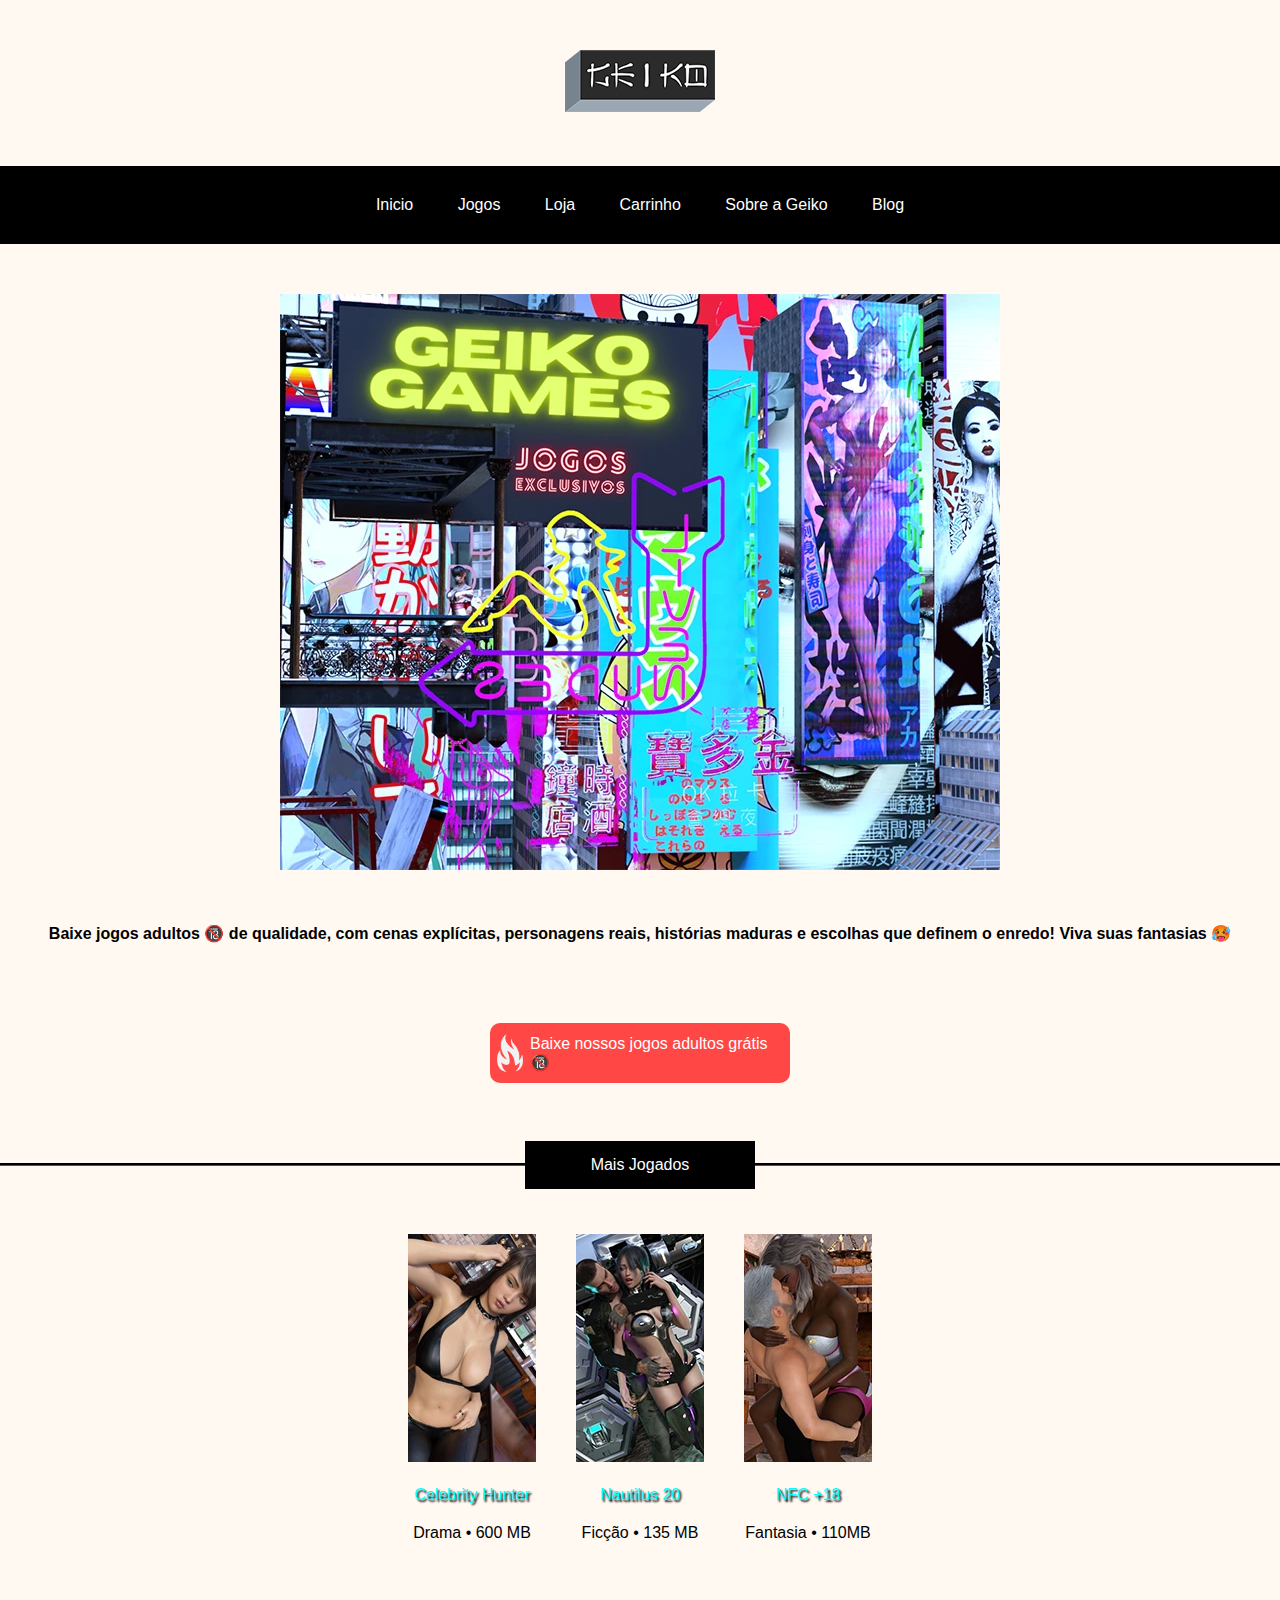
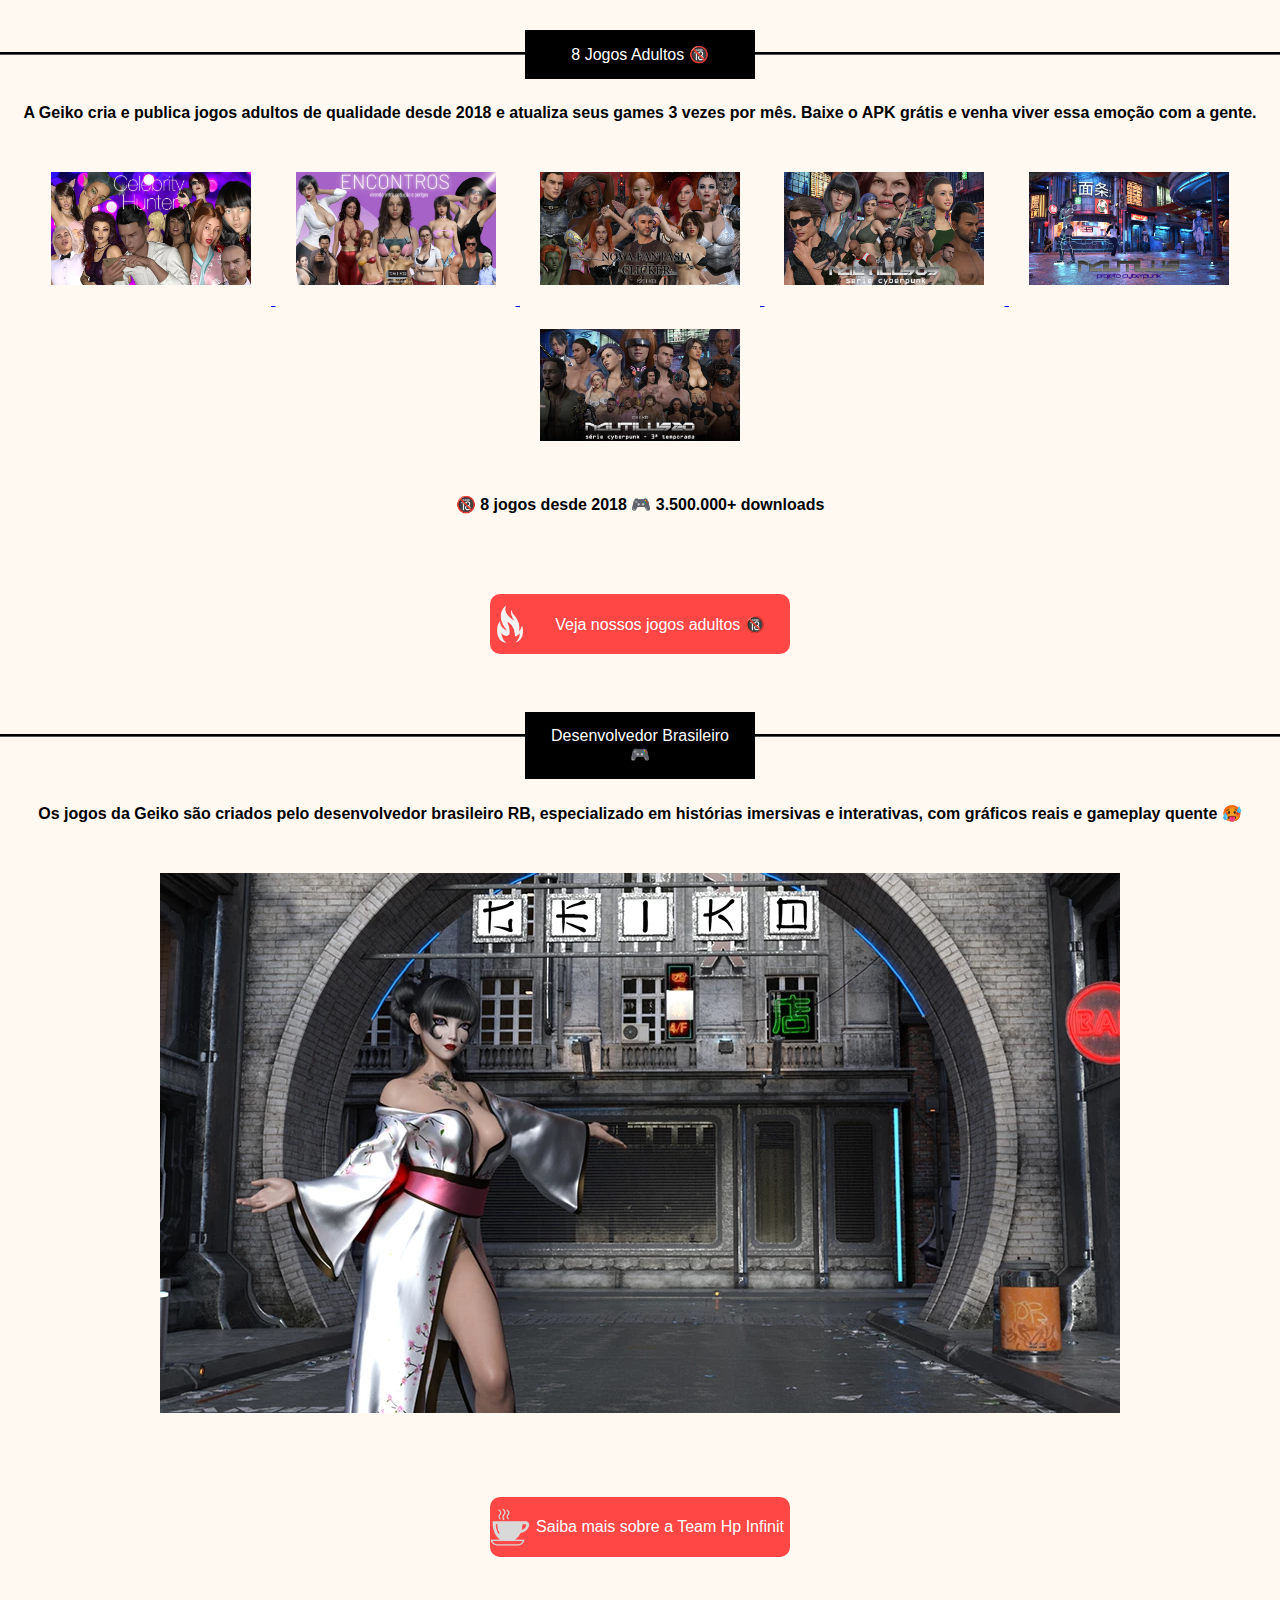
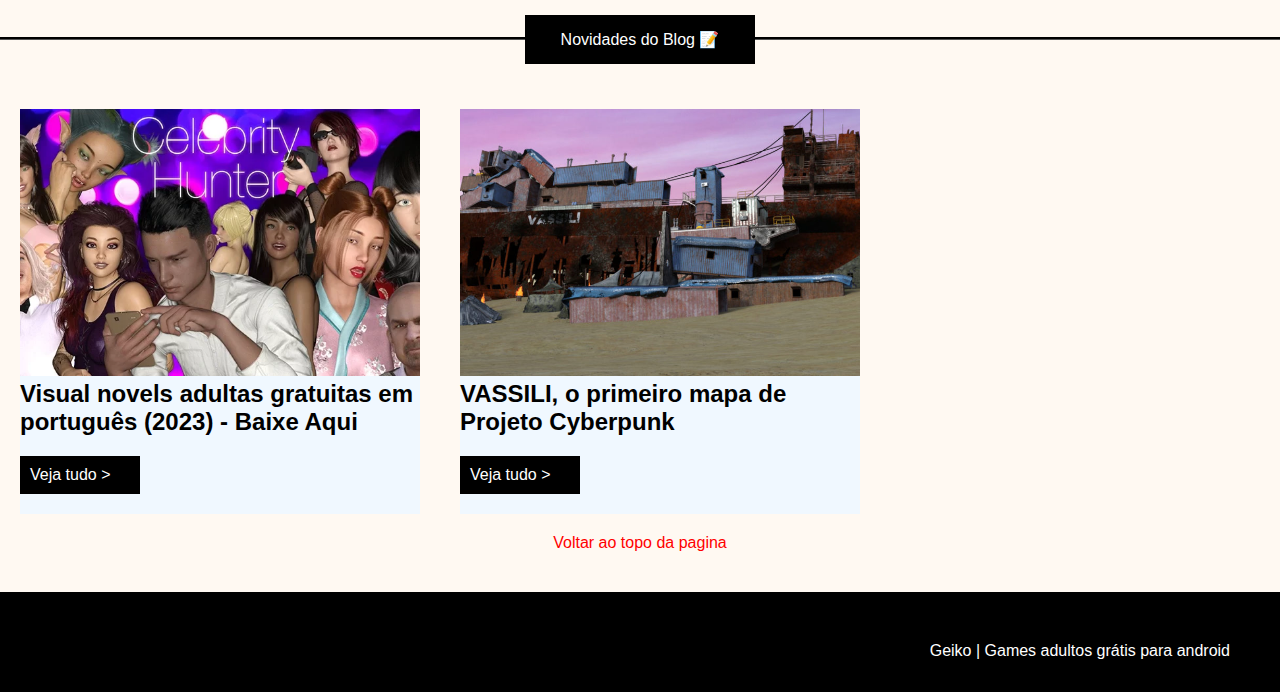
<file: index.html>
<!DOCTYPE html>
<html lang="pt-br">
<head>
    <meta charset="UTF-8">
    <meta name="viewport" content="width=device-width, initial-scale=1.0">
    <title>Geiko Games - Jogos adultos grátis para android e PC</title>
    <link rel="stylesheet" href="style.css">
    <link rel="stylesheet" media="(max-width: 650px)" href="mobile.css">
     <script src="acoes.js"></script>
</head>
<body>
    <header>
        <div class="flexmenuoculto">
            <div class="logo">
                <img src="images/logo/logo_geiko_150.webp" alt="Logotipo" id="q">
                </div>
                <div class="menuoculto">
                    <img src="images/icons/iconmenu.png" alt="Icon menu" onclick="ativarmenuoculto()">
                </div>
        </div>
        <div class="menuocultor" id="s">
            <button onclick="fecharmenumobile()">X</button>
            <nav>
                <ul>
                    <li><a href="#">Inicio</a></li>
                    <hr>
                    <li><a href="jogos/jogos.html" Ir para jogos>Jogos</a><span class="mais" onclick="ativarjogos()"><a href="#s">+</a></span></li>
                    <div class="jogosmenuoculto">
                        <ul>
                            <li>
                                <a href="jogos/celebrityhunter.html" title="Celebrity Hunter">
                                Celebrity Hunter
                                </a>
                            </li>
                            <li><a href="jogos/encontros.html" title="Encontros">Encontros</a></li>
                            <li><a href="jogos/musas.html" title="Nautilus 05">Musas</a></li>
                            <li><a href="jogos/nautilus05.html" title="Nautilus 05">Nautilus 05</a></li>
                            <li><a href="jogos/nautilus10.html" title="Nautilus 10"> Nautilus 10 (NPC)</a></li>
                            <li><a href="jogos/nautilus20.html" title="Nautilus 20">Nautilus 20</a></li>
                            <li><a href="jogos/novafantasiaclick.html" title="Nova Fantasia Click">Nova Fantasia Click</a></li>
                        </ul>
                    </div>
                    <hr>
                    <li><a href="#">Loja</a></li>
                    <hr>
                    <li><a href="#">Carrinho</a></li>
                    <hr>
                    <li><a href="#">Sobre a Geiko</a><span class="mais2" onclick="ativarsobre()"><a href="#s">+</a></span></li>
                    <div class="sobregeiko">
                        <ul>
                          <li><a href="">Sobre a empresa</a></li>
                          <li><a href="">Como os jogos são criados</a></li>
                        </ul>
                    </div>
                    <hr>
                    <li><a href="#blogancora" onclick="fecharmenuporblog()">Blog</a></li>
                </ul>
            </nav>
        </div>
        <div class="menu">
            <nav>
                <ul>
                    <li><a href="#">Inicio</a></li>
                    <li><a href="#" onclick="dropjogosativar()">Jogos</a></li>
                    <li><a href="#">Loja</a></li>
                    <li><a href="#">Carrinho</a></li>
                    <li><a href="#" onclick="dropjsobreativar()">Sobre a Geiko</a></li>
                    <li><a href="#blogancora">Blog</a></li>
                </ul>
            </nav>
        </div>
        <div class="dropdown">
            <nav>
                <ul>
                    <li>
                        <a href="jogos/celebrityhunter.html" title="Celebrity Hunter">
                        Celebrity Hunter
                        </a>
                    </li>
                    <li><a href="jogos/encontros.html" title="Encontros">Encontros</a></li>
                    <li><a href="jogos/musas.html" title="Musas">Musas</a></li>
                    <li><a href="jogos/nautilus05.html" title="Nautilus 05">Nautilus 05</a></li>
                    <li><a href="jogos/nautilus10.html" title="Nautilus 10"> Nautilus 10 (NPC)</a></li>
                    <li><a href="jogos/nautilus20.html" title="Nautilus 20">Nautilus 20</a></li>
                    <li><a href="jogos/novafantasiaclick.html" title="Nova Fantasia Click">Nova Fantasia Click</a></li>
                </ul>
            </nav>
        </div>
        <div class="dropdown2">
            <nav>
                <ul>
                    <li><a href="#">Sobre a empresa</a></li>
                    <li><a href="#">Como os jogos são criados</a></li>
                  </ul>
            </nav>
        </div>
        <div class="banner">
            <a href="jogos/jogos.html" title="Ir para jogos">
            <img src="images/banner/site_banner.webp" alt="Banner do site">
            </a>
            </div>
    </header>
    <main>
        <div class="subtitulo">
            <h4>
                Baixe jogos adultos 🔞 de qualidade, com cenas explícitas, personagens reais, histórias maduras e escolhas que definem o enredo! Viva suas fantasias 🥵
            </h4>
        </div>
        <a href="jogos/jogos.html" title="Ir para jogos" class="botaoir">
            <div class="baixarjogos">
                <img src="images/icons/iconfogo.png" alt="Icon fogo">
                <p>
                    Baixe nossos jogos adultos grátis 🔞
                </p>
            </div>
        </a>
        <div class="maisjogados">
            <p>
                Mais Jogados
            </p>
        </div>
        <div class="flexitens">
            <div class="ch">
             <img src="images/maisjogosimages/celebrityhunter1.webp" alt="CelebrityHunter">
            <p>
                <a href="jogos/celebrityhunter.html" title="Celebrity Hunter">Celebrity Hunter</a>
            </p>
            <p>
                Drama • 600 MB
            </p>
            </div>
            <div class="nt20">
            <img src="images/maisjogosimages/nautilus20.webp"alt="Nautilus20">
            <p>
                <a href="jogos/nautilus20.html" title="Nautilus 20">Nautilus 20</a>
            </p>
            <p>
                Ficção • 135 MB
            </p>
        </div>
            <div class="nfc">
          <img src="images/maisjogosimages/novafantasiaclick.webp" alt="Nova NovaFantasiaClick">
          <p>
            <a href="jogos/novafantasiaclick.html" title="Nova Fantasia Click">NFC +18</a>
          </p>    
          <p>
            Fantasia • 110MB
          </p>
        </div>
        </div>
        <div class="maisjogados">
            <p>
                8 Jogos Adultos 🔞
            </p>
        </div>
        <div class="informacoes">
            <h4>
                A Geiko cria e publica jogos adultos de qualidade desde 2018 e atualiza seus games 3 vezes por mês. Baixe o APK grátis e venha viver essa emoção com a gente.
            </h4>
        </div>
        <div class="oijogos">
            <a href="jogos/celebrityhunter.html">
            <img src="images/oitojogos/ch.webp" title="Celebrity Hunter" alt="CelebrityHunter">
            </a>
            <a href="jogos/encontros.html">
            <img src="images/oitojogos/en.webp" title="Encontros" alt="Encontros">
            </a>
            <a href="jogos/novafantasiaclick.html">
            <img src="images/oitojogos/nfc.jpg" title="Nova Fantasia Click" alt="NovaFantasiaClick">
            </a>
            <a href="jogos/nautilus05.html">
            <img src="images/oitojogos/nt05.jpg" title="Nautilus 05" alt="Nautilus05">
            </a>
            <a href="jogos/nautilus10.html">
            <img src="images/oitojogos/nt10.jpg" title="Nautilus 10" alt="Nautilus10">
            </a>
            <a href="jogos/nautilus20.html" title="Nautilus 20">
            <img src="images/oitojogos/nt20.webp" alt="Nautilus20">
            </a>
        </div>
        <div class="atualizados">
            <h4>
                🔞 8 jogos desde 2018 🎮 3.500.000+ downloads
            </h4>
        </div>
        <a href="jogos/jogos.html" title="Ir para jogos" class="botaoir">
            <div class="baixarjogos">
                <img src="images/icons/iconfogo.png" alt="Iconi de fogo">
                <p>
                    Veja nossos jogos adultos 🔞
                </p>
            </div>
        </a>
        <div class="maisjogados">
            <p>
                Desenvolvedor Brasileiro 🎮
            </p>
        </div>
        <div class="dv">
            <h4>
                Os jogos da Geiko são criados pelo desenvolvedor brasileiro RB, especializado em histórias imersivas e interativas, com gráficos reais e gameplay quente 🥵
            </h4>
        </div>
        <div class="banner2">
            <img src="images/banner2/geiko_banner2_960.webp" alt="">
        </div>
        <a href="#" class="botaoir">
            <div class="baixarjogos">
                <img src="images/icons/iconcafe.png" alt="Saiba mais">
                <p>
                    Saiba mais sobre a Team Hp Infinit
                </p>
            </div>
        </a>
        
        <div class="maisjogados">
            <p>
                Novidades do Blog 📝
            </p>
        </div>
        <div class="flexblog" id="blogancora">
            <div class="celeblog">
               <img src="images/blog/site_ch_720-607x405.webp" alt="Blog Celebrity Hunter">
             <h2>
                Visual novels adultas gratuitas em português (2023) - Baixe Aqui
             </h2>
             <p>
                <a href="#">Veja tudo ></a>
             </p>
            </div>
            <div class="na10">
             <img src="images/blog/nt10.jpg" alt="Blog nautilus 10">
             <h2>
                VASSILI, o primeiro mapa de Projeto Cyberpunk
             </h2>
             <p>
                <a href="#">Veja tudo ></a>
             </p>
            </div>
        </div>
        <div class="voltartop">
            <a href="#q">Voltar ao topo da pagina</a>
        </div>
    </main>
    <footer>
        <div class="rodape">
            <p>
                Geiko | Games adultos grátis para android
            </p>
        </div>
    </footer>
</body>
</html>
</file>
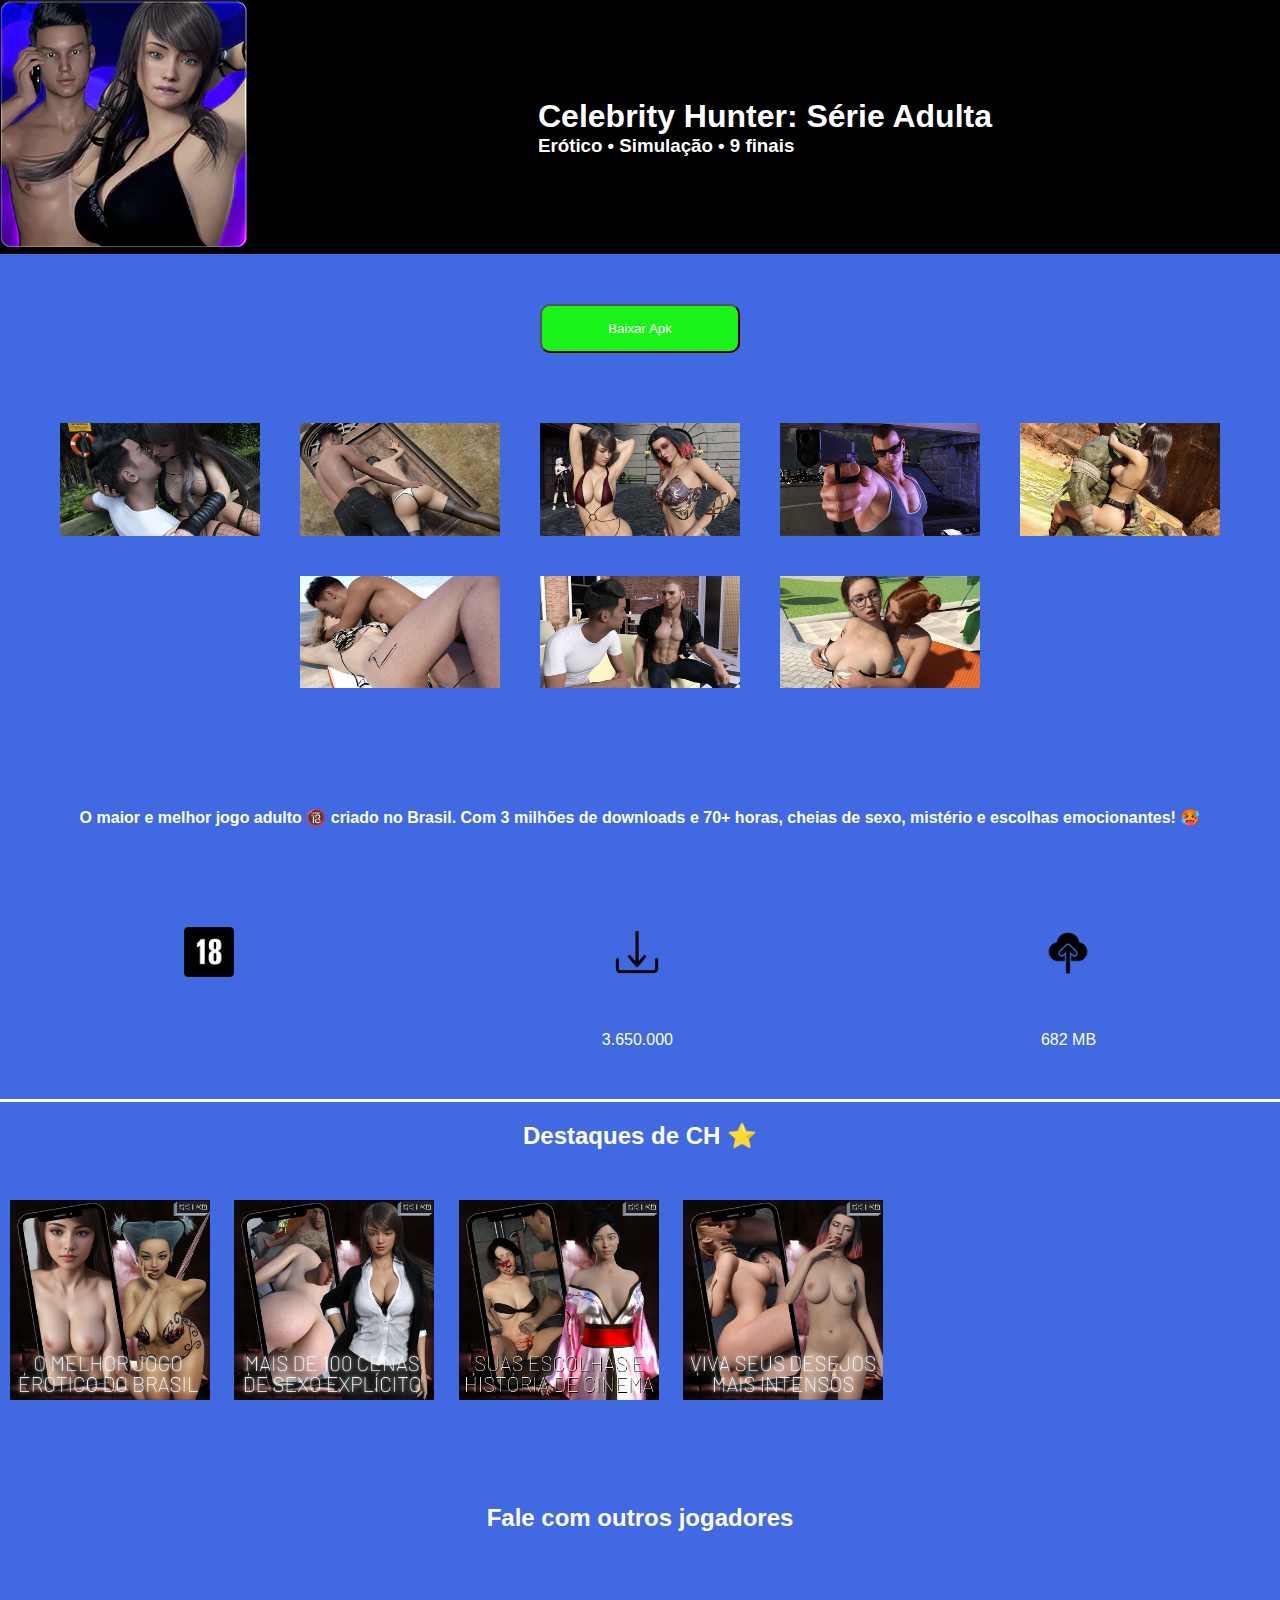
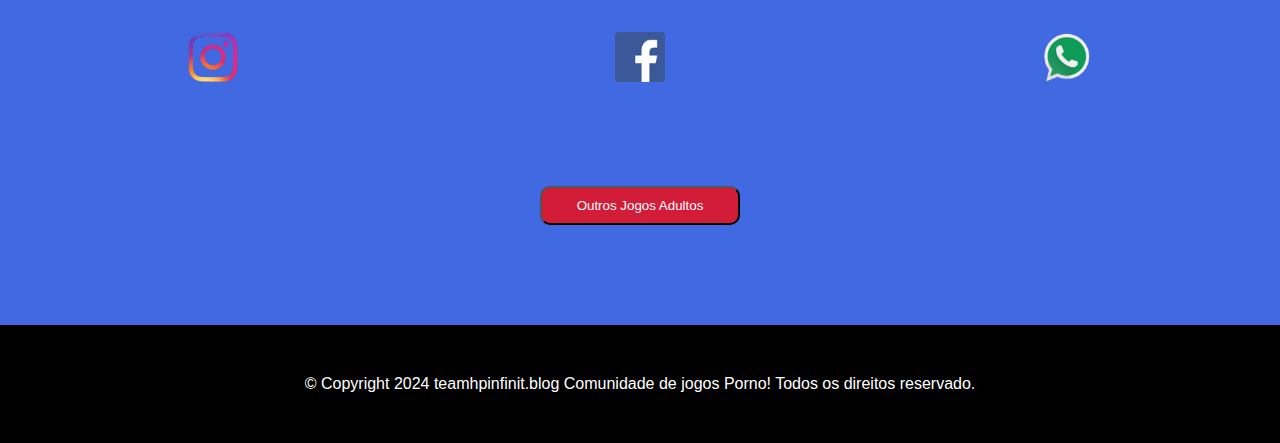
<file: jogos/celebrityhunter.html>
<!DOCTYPE html>
<html lang="en">
<head>
    <meta charset="UTF-8">
    <meta name="viewport" content="width=device-width, initial-scale=1.0">
    <title>Document</title>
    <link rel="stylesheet" href="universal.css">
    <link rel="stylesheet" media="(max-width: 650px)" href="universalmobile.css">
     <script src="acoes.js"></script>
</head>
<body>
    <header>
     <div class="flexcabeca">
        <div>
            <img src="imagens/imagepaginajogos/ch/ch_capa.webp" alt="">
        </div>
        <div class="cabecalhos">
         <h1>
            Celebrity Hunter: Série Adulta
         </h1>
         <h3>
            Erótico • Simulação • 9 finais
         </h3>
        </div>
     </div>
    </header>
    <main>

      <div class="botaodownload">
        <button onclick="ativardownload()">
            <a href="">
            Baixar Apk
            </a>
        </button>
      </div>

      <div class="versoes">
        <nav>
            <ul>
                <li><a href="#">Versão 0.86 Mod</a></li>
                <li><a href="#">Versão 0.87 Vazio</a></li>
                <li><a href="#">Versão 0.88 Vazio</a></li>
            </ul>
        </nav>
      </div>

      <div class="imagens">
        <img src="imagens/imagepaginajogos/ch/ch_img1.jpg" alt="">
          <img src="imagens/imagepaginajogos/ch/ch_img2.jpg" alt="">    
          <img src="imagens/imagepaginajogos/ch/ch_img3.jpg" alt="">    
          <img src="imagens/imagepaginajogos/ch/ch_img4.jpg" alt="">    
          <img src="imagens/imagepaginajogos/ch/ch_img5.jpg" alt="">    
          <img src="imagens/imagepaginajogos/ch/ch_img6.jpg" alt="">    
          <img src="imagens/imagepaginajogos/ch/ch_img7.jpg" alt="">    
          <img src="imagens/imagepaginajogos/ch/ch_img8.jpg" alt="">        
    </div>

    <h4 style="margin: 100px 20px; text-align: center;">
        O maior e melhor jogo adulto 🔞 criado no Brasil. Com 3 milhões de downloads e 70+ horas, cheias de sexo, mistério e escolhas emocionantes! 🥵
    </h4>
    <div class="iconsflex">
        <div class="mais18">
       <img src="imagens/icons/18-anos.png" alt="">
        </div>
        <div class="download">
            <img src="imagens/icons/icondownload.png" alt="">
            <p>
                3.650.000
            </p>
        </div>
        <div class="armanemento">
            <img src="imagens/icons/armanemento.png" alt="">
            <p>
                682 MB
            </p>
        </div>
    </div>

    <div class="destaques">
        <div class="textoborda">
            <h2>
                Destaques de CH ⭐
            </h2>
        </div>
        <div class="destaquesimg">
            <img src="imagens/imagepaginajogos/destaquesch/site1.webp" alt="">
            <img src="imagens/imagepaginajogos/destaquesch/site2.webp" alt="">
            <img src="imagens/imagepaginajogos/destaquesch/site3.webp" alt="">
            <img src="imagens/imagepaginajogos/destaquesch/site4.webp" alt="">
        </div>
    </div>

    </main>
    <footer>
      <div class="redessociais">
        <h2 style="text-align: center; margin: 100px 0px;">
            Fale com outros jogadores
        </h2>
        <div class="flexredes">
            <a href="">
            <img src="imagens/redessociais/insta-icon_idle.png" alt="">
            </a>
            <a href="">
            <img src="imagens/redessociais/face-icon_idle.png" alt="">
            </a>
            <a href="">
            <img src="imagens/redessociais/wp-icon_idle.png" alt="">
            </a>
        </div>
      </div>
      <div class="botaooutrosjogos">
      <button><a href="">Outros Jogos Adultos</a></button>
      </div>
      <div class="finalrodape">
        <p>
            © Copyright 2024 teamhpinfinit.blog Comunidade de jogos Porno! Todos os direitos reservado.
        </p>
      </div>
    </footer>
</body>
</html>
</file>
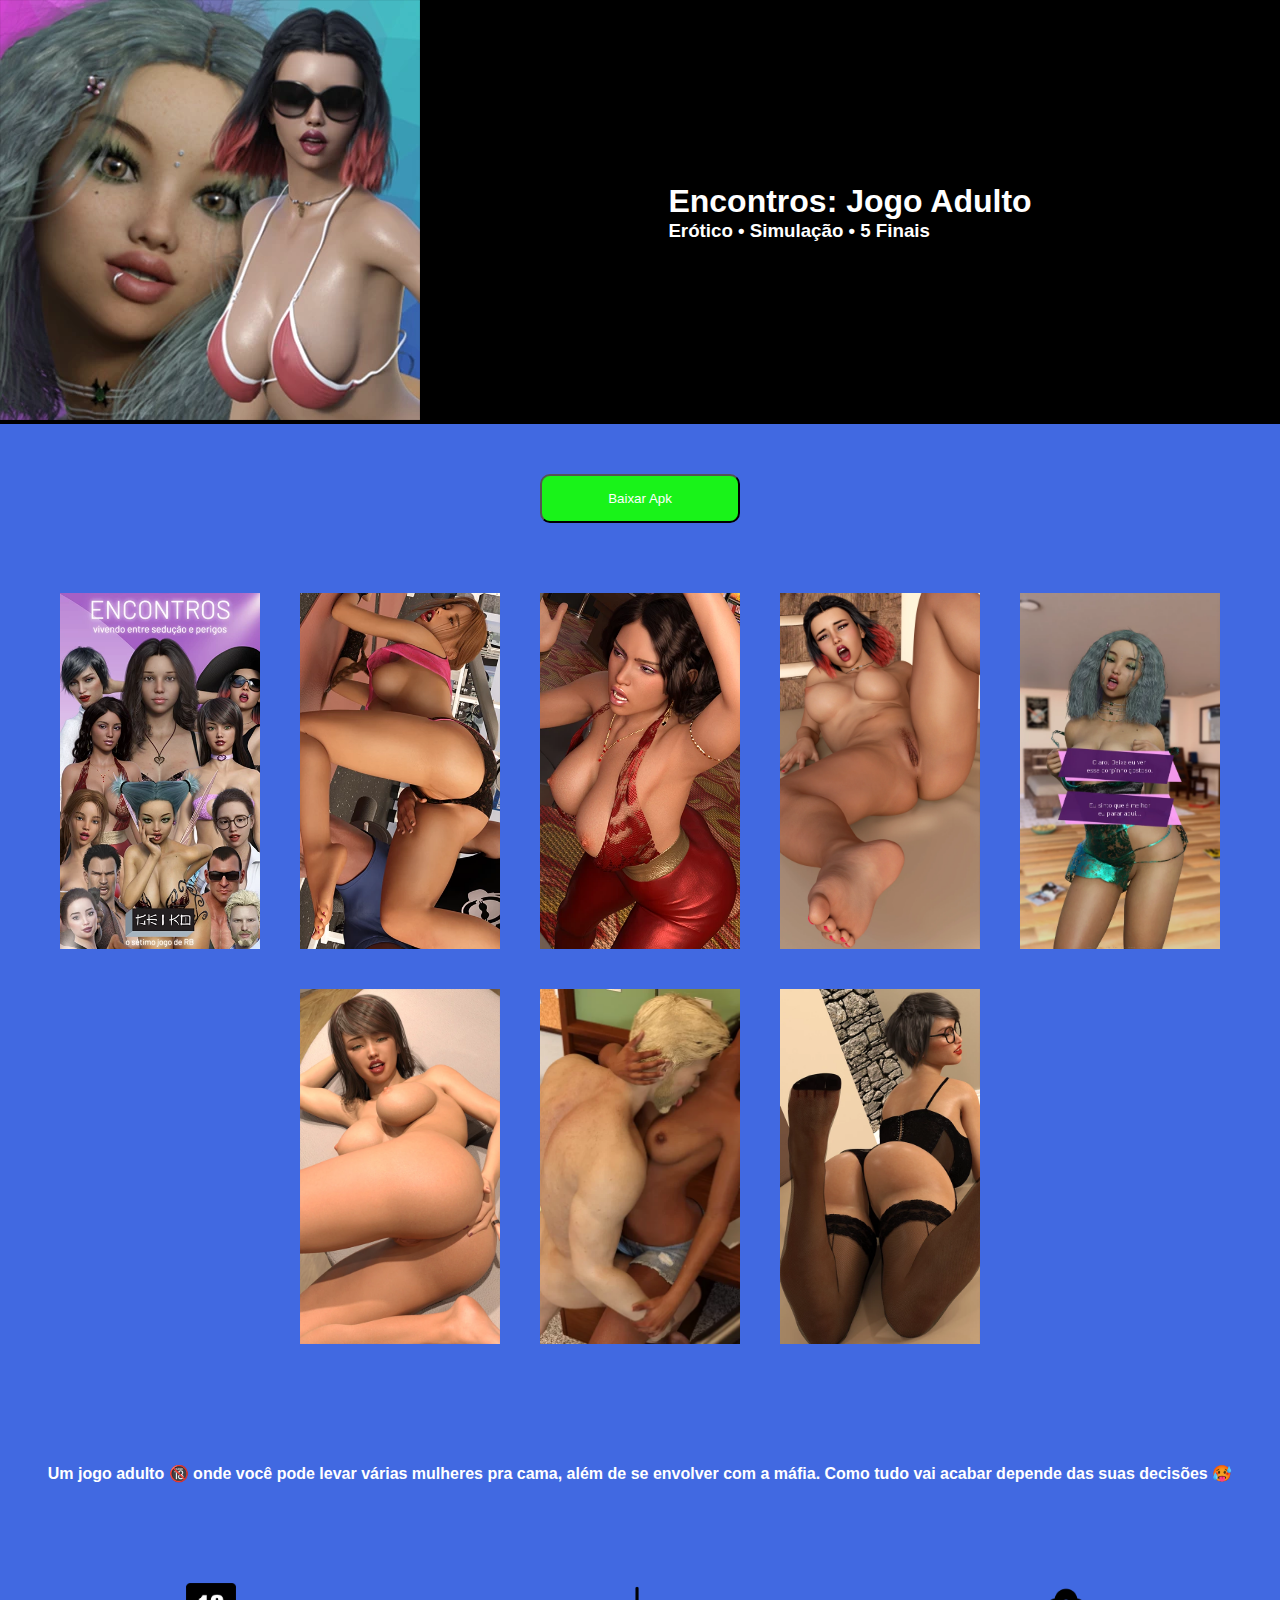
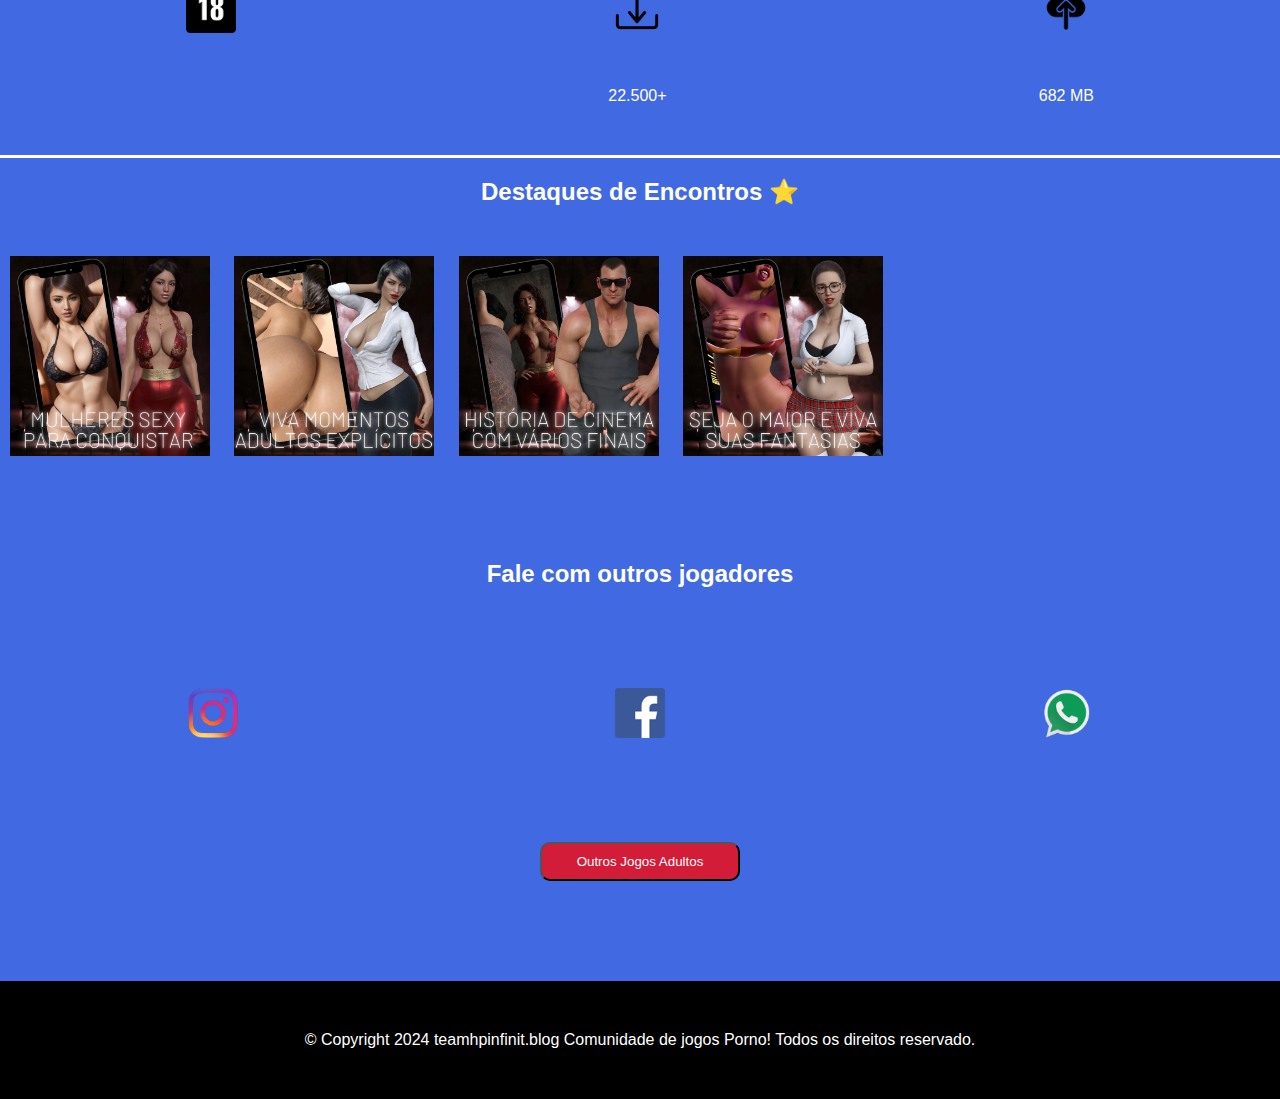
<file: jogos/encontros.html>
<!DOCTYPE html>
<html lang="en">
<head>
    <meta charset="UTF-8">
    <meta name="viewport" content="width=device-width, initial-scale=1.0">
    <title>Document</title>
    <link rel="stylesheet" href="universal.css">
    <link rel="stylesheet" media="(max-width: 650px)" href="universalmobile.css">
     <script src="acoes.js"></script>
</head>
<body>
    <header>
     <div class="flexcabeca">
        <div>
            <img src="imagens/imagepaginajogos/en/icone_capa.webp" alt="">
        </div>
        <div class="cabecalhos">
         <h1>
            Encontros: Jogo Adulto
         </h1>
         <h3>
            Erótico • Simulação • 5 Finais
         </h3>
        </div>
     </div>
    </header>
    <main>

      <div class="botaodownload">
        <button onclick="ativardownload()">
            <a href="">
            Baixar Apk
            </a>
        </button>
      </div>

      <div class="versoes">
        <nav>
            <ul>
                <li><a href="#">Versão 0.86 Mod</a></li>
                <li><a href="#">Versão 0.87 Vazio</a></li>
                <li><a href="#">Versão 0.88 Vazio</a></li>
            </ul>
        </nav>
      </div>

      <div class="imagens">
        <img src="imagens/imagepaginajogos/en/encontros_img1.webp" alt="">
          <img src="imagens/imagepaginajogos/en/encontros_img2.webp" alt="">    
          <img src="imagens/imagepaginajogos/en/encontros_img3.webp" alt="">    
          <img src="imagens/imagepaginajogos/en/encontros_img4.webp" alt="">    
          <img src="imagens/imagepaginajogos/en/encontros_img6.webp" alt="">    
          <img src="imagens/imagepaginajogos/en/site_img1.webp" alt="">    
          <img src="imagens/imagepaginajogos/en/site_img2-405x720.webp" alt="">    
          <img src="imagens/imagepaginajogos/en/site_img3.webp" alt="">        
    </div>

    <h4 style="margin: 100px 20px; text-align: center;">
        Um jogo adulto 🔞 onde você pode levar várias mulheres pra cama, além de se envolver com a máfia. Como tudo vai acabar depende das suas decisões 🥵
    </h4>
    <div class="iconsflex">
        <div class="mais18">
       <img src="imagens/icons/18-anos.png" alt="">
        </div>
        <div class="download">
            <img src="imagens/icons/icondownload.png" alt="">
            <p>
                22.500+
            </p>
        </div>
        <div class="armanemento">
            <img src="imagens/icons/armanemento.png" alt="">
            <p>
                682 MB
            </p>
        </div>
    </div>

    <div class="destaques">
        <div class="textoborda">
            <h2>
                Destaques de Encontros ⭐
            </h2>
        </div>
        <div class="destaquesimg">
            <img src="imagens/imagepaginajogos/destaquesen/encontros_destaque1.webp" alt="">
            <img src="imagens/imagepaginajogos/destaquesen/encontros_destaque2.webp" alt="">
            <img src="imagens/imagepaginajogos/destaquesen/encontros_destaque3.webp" alt="">
            <img src="imagens/imagepaginajogos/destaquesen/encontros_destaque4.webp" alt="">
        </div>
    </div>

    </main>
    <footer>
      <div class="redessociais">
        <h2 style="text-align: center; margin: 100px 0px;">
            Fale com outros jogadores
        </h2>
        <div class="flexredes">
            <a href="">
            <img src="imagens/redessociais/insta-icon_idle.png" alt="">
            </a>
            <a href="">
            <img src="imagens/redessociais/face-icon_idle.png" alt="">
            </a>
            <a href="">
            <img src="imagens/redessociais/wp-icon_idle.png" alt="">
            </a>
        </div>
      </div>
      <div class="botaooutrosjogos">
      <button><a href="">Outros Jogos Adultos</a></button>
      </div>
      <div class="finalrodape">
        <p>
            © Copyright 2024 teamhpinfinit.blog Comunidade de jogos Porno! Todos os direitos reservado.
        </p>
      </div>
    </footer>
</body>
</html>
</file>
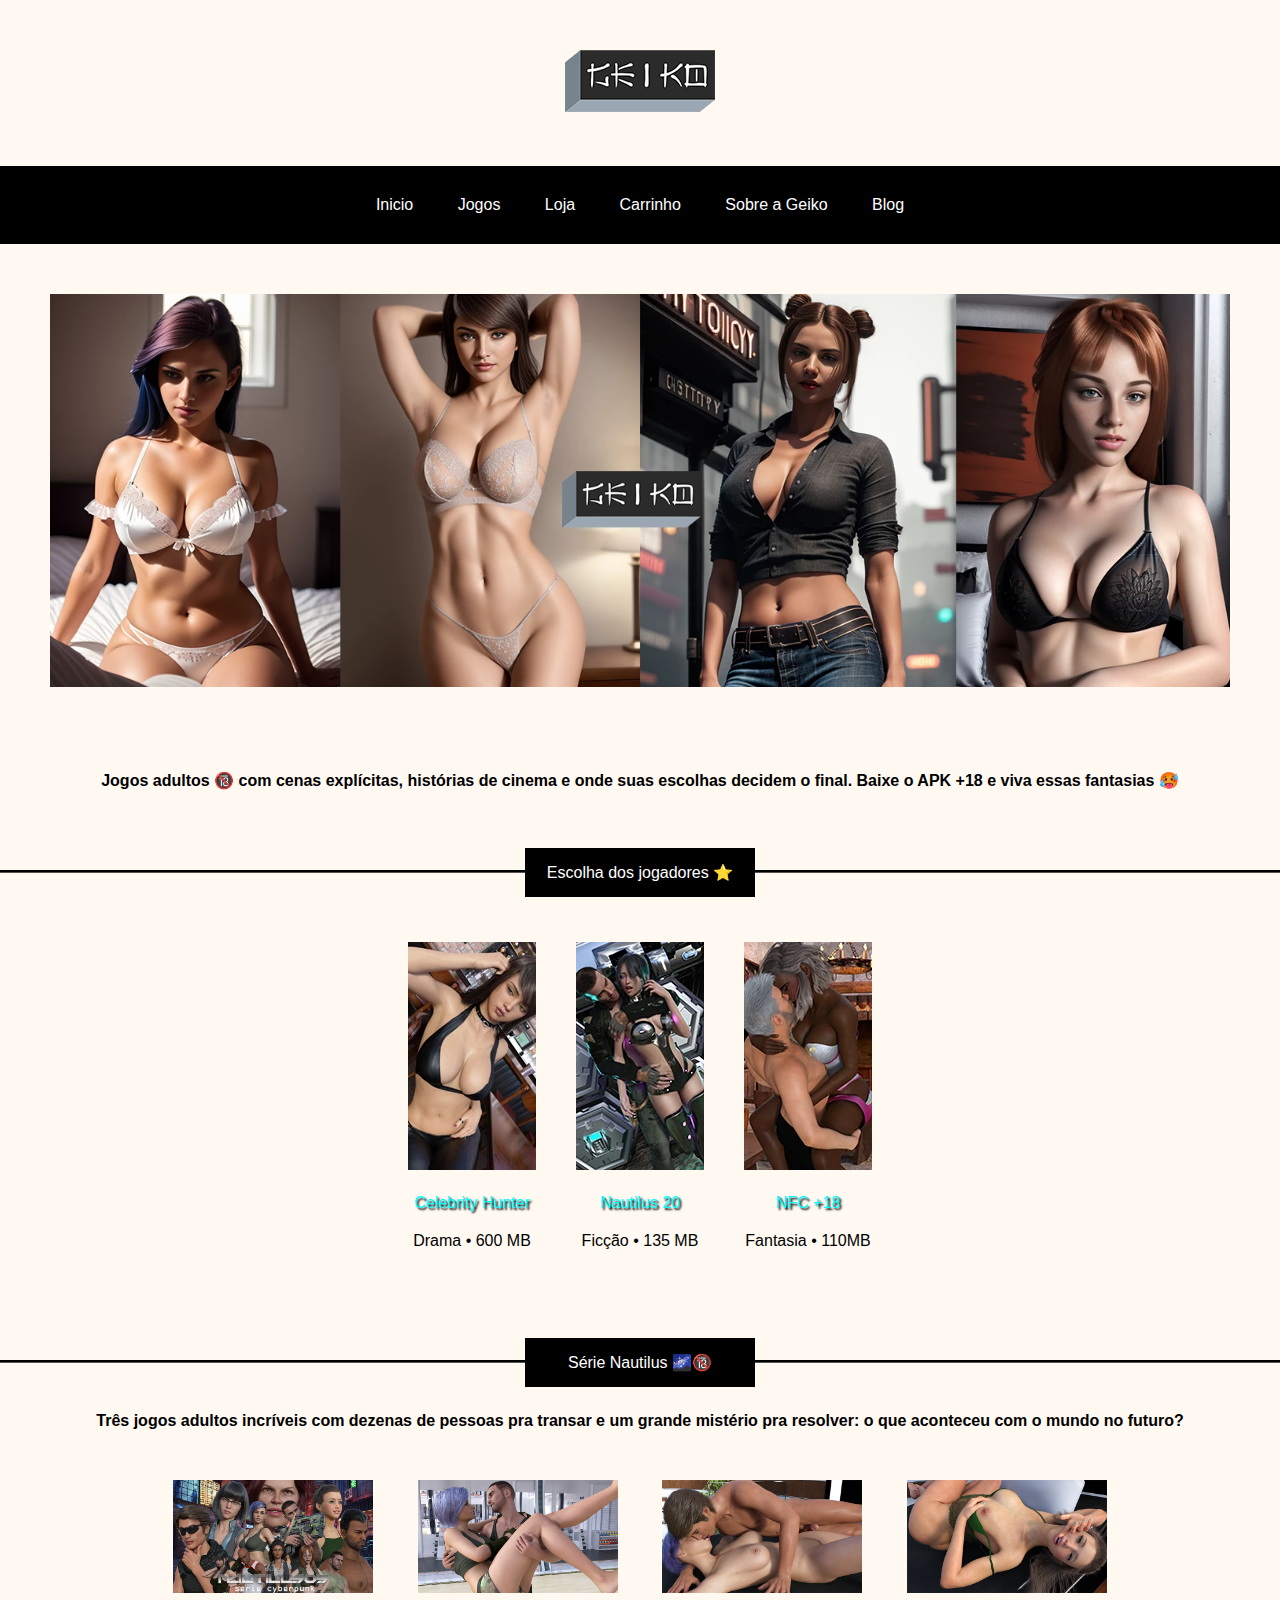
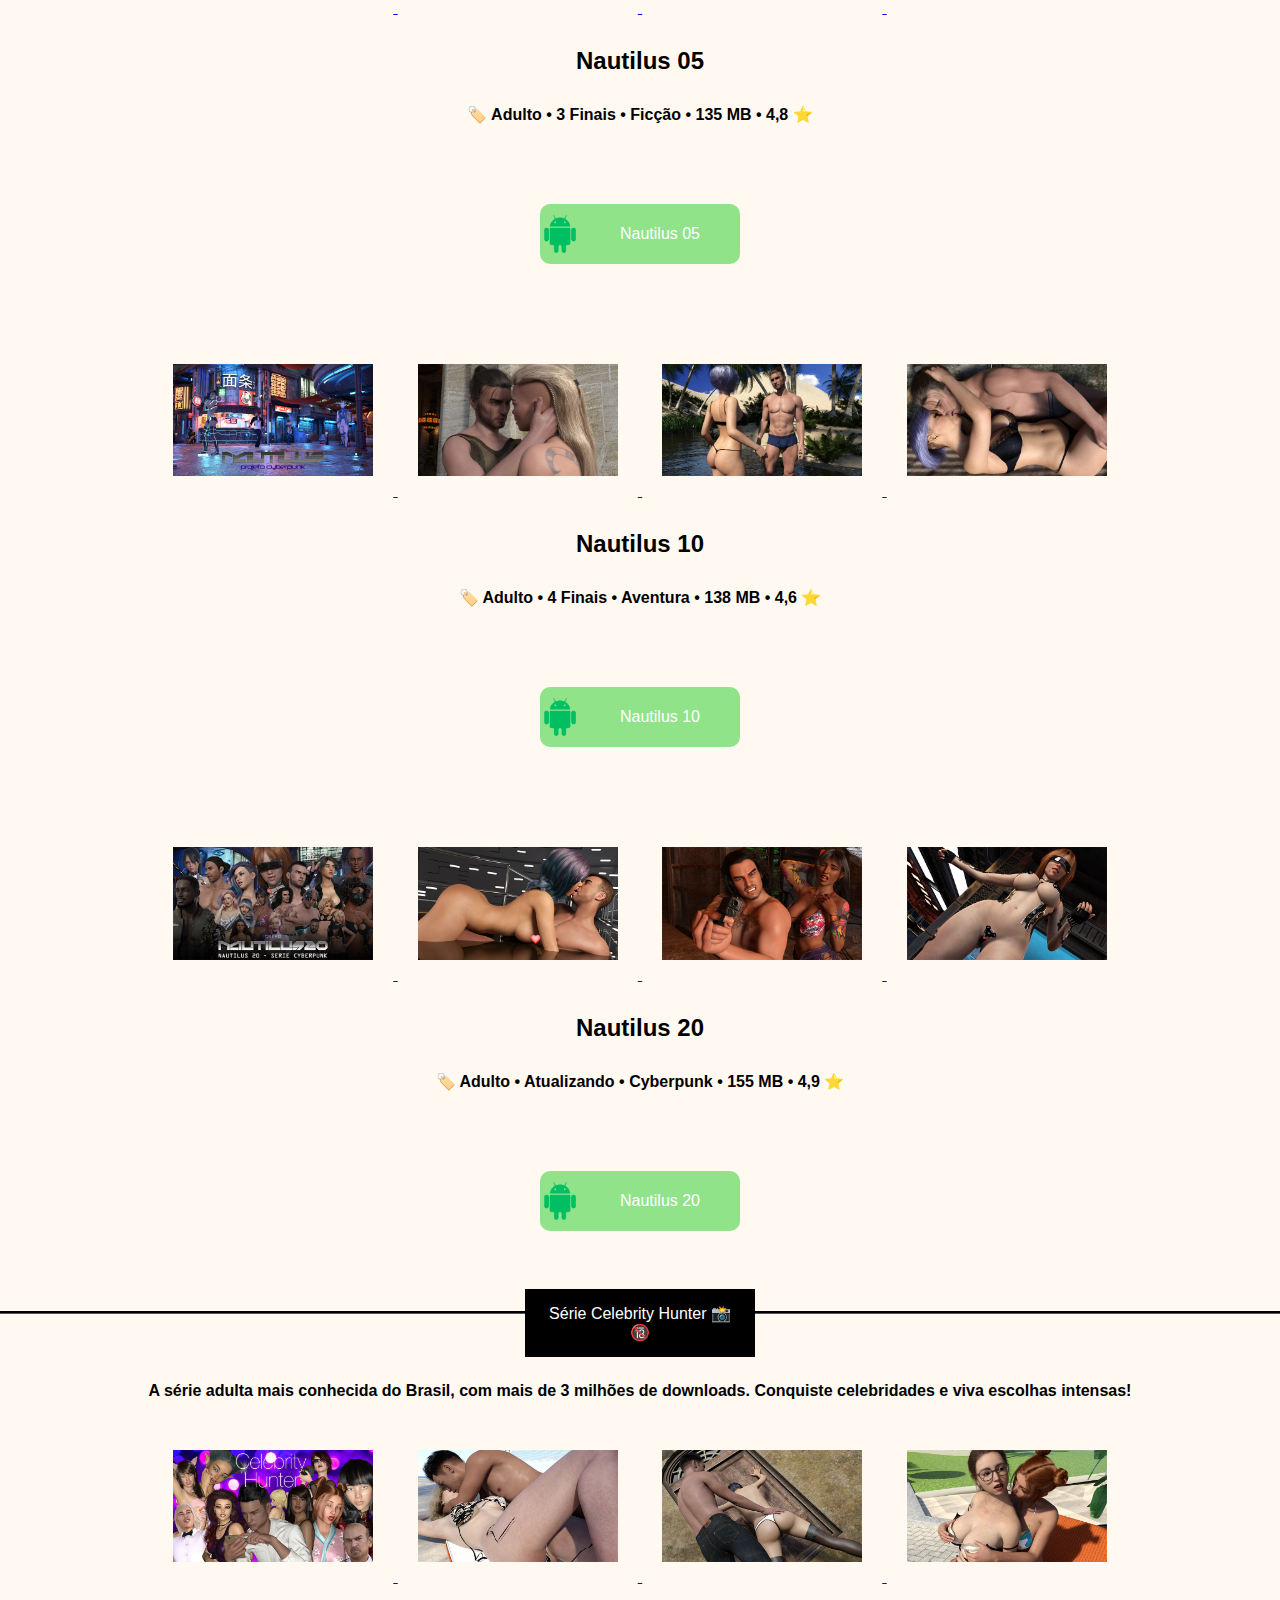
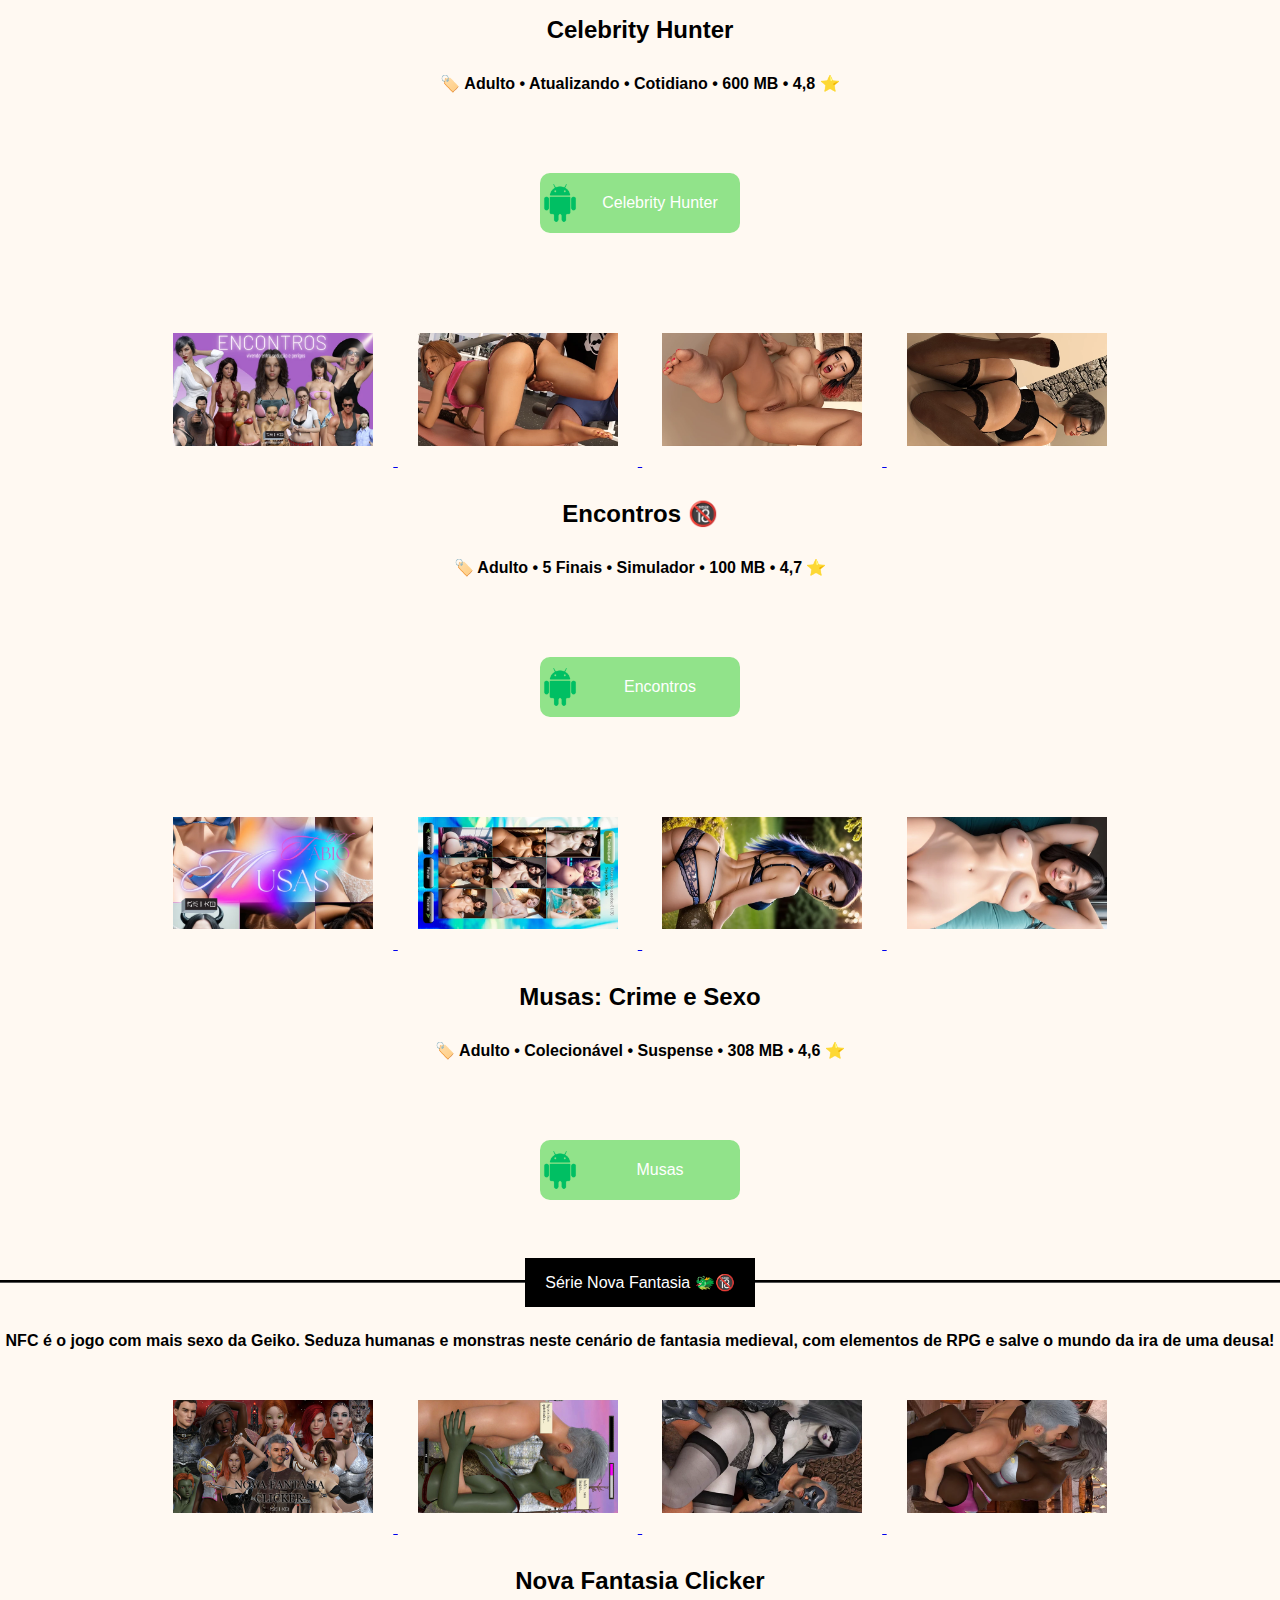
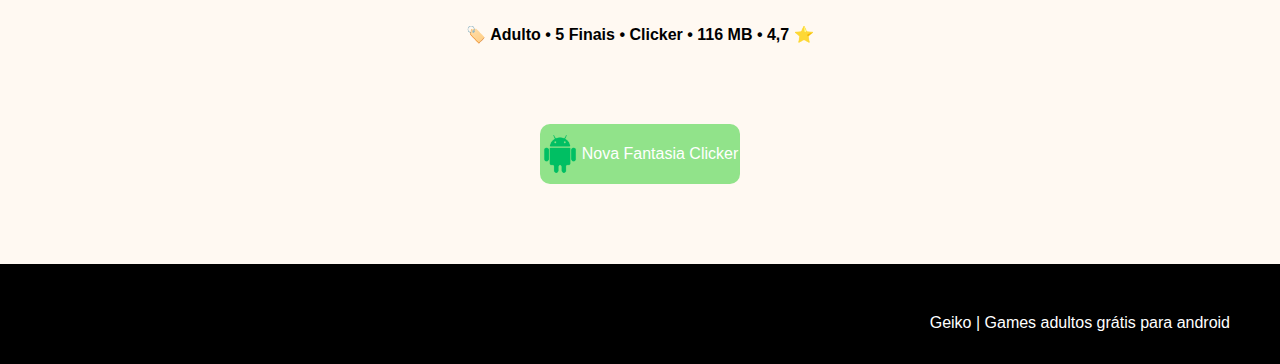
<file: jogos/jogos.html>
<!DOCTYPE html>
<html lang="pt-br">
<head>
    <meta charset="UTF-8">
    <meta name="viewport" content="width=device-width, initial-scale=1.0">
    <title>Jogos Adultos Grátis para Android (+18) - Geiko Games</title>
    <link rel="stylesheet" href="style.css">
    <link rel="stylesheet" media="(max-width: 650px)" href="mobile.css">
     <script src="acoes.js"></script>
</head>
<body>
    <header>
        <div class="flexmenuoculto">
            <div class="logo">
                <img src="../images/logo/logo_geiko_150.webp" alt="Lotipo" id="q">
                </div>
                <div class="menuoculto">
                    <img src="../images/icons/iconmenu.png" alt="Icon menu" onclick="ativarmenuoculto()">
                </div>
        </div>
        <div class="menuocultor" id="s">
            <button onclick="fecharmenumobile()">X</button>
            <nav>
                <ul>
                    <li><a href="../index.html">Inicio</a></li>
                    <hr>
                    <li><a href="#">Jogos</a><span class="mais" onclick="ativarjogos()"><a href="#s">+</a></span></li>
                    <div class="jogosmenuoculto">
                        <ul>
                            <li>
                                <a href="jogos/celebrityhunter.html" title="Celebrity Hunter">
                                Celebrity Hunter
                                </a>
                            </li>
                            <li><a href="jogos/encontros.html" title="Encontros">Encontros</a></li>
                            <li><a href="jogos/musas.html" title="Nautilus 05">Musas</a></li>
                            <li><a href="jogos/nautilus05.html" title="Nautilus 05">Nautilus 05</a></li>
                            <li><a href="jogos/nautilus10.html" title="Nautilus 10"> Nautilus 10 (NPC)</a></li>
                            <li><a href="jogos/nautilus20.html" title="Nautilus 20">Nautilus 20</a></li>
                            <li><a href="jogos/novafantasiaclick.html" title="Nova Fantasia Click">Nova Fantasia Click</a></li>
                        </ul>
                    </div>
                    <hr>
                    <li><a href="#">Loja</a></li>
                    <hr>
                    <li><a href="#">Carrinho</a></li>
                    <hr>
                    <li><a href="#">Sobre a Geiko</a><span class="mais2" onclick="ativarsobre()"><a href="#s">+</a></span></li>
                    <div class="sobregeiko">
                        <ul>
                          <li><a href="#">Sobre a empresa</a></li>
                          <li><a href="#">Como os jogos são criados</a></li>
                        </ul>
                    </div>
                    <hr>
                    <li><a href="#blogancora" onclick="fecharmenuporblog()">Blog</a></li>
                </ul>
            </nav>
        </div>
        <div class="menu">
            <nav>
                <ul>
                    <li><a href="#">Inicio</a></li>
                    <li><a href="#" onclick="dropjogosativar()">Jogos</a></li>
                    <li><a href="#">Loja</a></li>
                    <li><a href="#">Carrinho</a></li>
                    <li><a href="#" onclick="dropjsobreativar()">Sobre a Geiko</a></li>
                    <li><a href="#blogancora">Blog</a></li>
                </ul>
            </nav>
        </div>
        <div class="dropdown">
            <nav>
                <ul>
                    <li>
                        <a href="jogos/celebrityhunter.html" title="Celebrity Hunter">
                        Celebrity Hunter
                        </a>
                    </li>
                    <li><a href="jogos/encontros.html" title="Encontros">Encontros</a></li>
                    <li><a href="jogos/musas.html" title="Nautilus 05">Musas</a></li>
                    <li><a href="jogos/nautilus05.html" title="Nautilus 05">Nautilus 05</a></li>
                    <li><a href="jogos/nautilus10.html" title="Nautilus 10"> Nautilus 10 (NPC)</a></li>
                    <li><a href="jogos/nautilus20.html" title="Nautilus 20">Nautilus 20</a></li>
                    <li><a href="jogos/novafantasiaclick.html" title="Nova Fantasia Click">Nova Fantasia Click</a></li>
                </ul>
            </nav>
        </div>
        <div class="dropdown2">
            <nav>
                <ul>
                    <li><a href="#">Sobre a empresa</a></li>
                    <li><a href="#">Como os jogos são criados</a></li>
                  </ul>
            </nav>
        </div>
        <div class="banner">
            <a href="#">
            <img src="imagens/apoiase_capa_site.webp" alt="Banner do site">
            </a>
            </div>
    </header>
    <main>
        <div class="subtitulo">
            <h4>
                Jogos adultos 🔞 com cenas explícitas, histórias de cinema e onde suas escolhas decidem o final. Baixe o APK +18 e viva essas fantasias 🥵
            </h4>
        </div>
        <a href="" class="botaoir" style="display: none;">
            <div class="baixarjogos">
                <img src="../images/icons/iconfogo.png" alt="Icon baixar jogo">
                <p>
                    Baixe nossos jogos adultos grátis 🔞
                </p>
            </div>
        </a>
        <div class="maisjogados">
            <p>
                Escolha dos jogadores ⭐
            </p>
        </div>
        <div class="flexitens">
            <div class="ch">
             <img src="../images/maisjogosimages/celebrityhunter1.webp" alt="CelebrityHunter">
            <p>
                <a href="celebrityhunter.html" title="Celebrity Hunter">Celebrity Hunter</a>
            </p>
            <p>
                Drama • 600 MB
            </p>
            </div>
            <div class="nt20">
            <img src="../images/maisjogosimages/nautilus20.webp" alt="Nautilus20">
            <p>
                <a href="nautilus20.html" title="Nautilus 20">Nautilus 20</a>
            </p>
            <p>
                Ficção • 135 MB
            </p>
        </div>
            <div class="nfc">
          <img src="../images/maisjogosimages/novafantasiaclick.webp" alt="NovaFantasiaClick">
          <p>
            <a href="novafantasiaclick.html" title="Nova Fantasia Click">NFC +18</a>
          </p>    
          <p>
            Fantasia • 110MB
          </p>
        </div>
        </div>
        <div class="maisjogados">
            <p>
                Série Nautilus 🌌🔞
            </p>
        </div>
        <div class="informacoes">
            <h4>
                Três jogos adultos incríveis com dezenas de pessoas pra transar e um grande mistério pra resolver: o que aconteceu com o mundo no futuro?
            </h4>
        </div>
        <!--Serie Nautilus 05-->
        <div class="oijogos">
            <a href="#" title="Nautilus 05">
            <img src="imagens/nt05/n05_img1-1.jpg" alt="">
            </a>
            <a href="#" title="Nautilus 05">
            <img src="imagens/nt05/n05_img8.jpg" alt="">
            </a>
            <a href="#" title="Nautilus 05">
            <img src="imagens/nt05/n05_site1.webp" alt="">
            </a>
            <a href="#" title="Nautilus 05"><img src="imagens/nt05/n05_site2.webp" alt=""></a>
        </div>
        <div class="atualizados">
            <h2 style="margin-bottom: 30px;">
                Nautilus 05
            </h2>
            <h4>
                🏷️ Adulto • 3 Finais • Ficção • 135 MB • 4,8 ⭐
            </h4>
        </div>
        <a href="nautilus05.html" title="Nautilus 05" class="botaoir">
            <div class="baixarjogos" style="width: 200px;">
                <img src="imagens/icons/android.png" alt="Botão baixar jogo">
                <p>
                    Nautilus 05
                </p>
            </div>
        </a>

        <div class="oijogos">
            <a href="#">
            <img src="imagens/nt10/banner_npc.jpg" alt="">
            </a>
            <a href="#">
            <img src="imagens/nt10/screen-1.jpg" alt="">
            </a>
            <a href="#">
            <img src="imagens/nt10/site_img3.jpg" alt="">
            </a>
            <a href="#"><img src="imagens/nt10/site_img7.jpg" alt=""></a>
        </div>
        <div class="atualizados">
            <h2 style="margin-bottom: 30px;">
                Nautilus 10
            </h2>
            <h4>
                🏷️ Adulto • 4 Finais • Aventura • 138 MB • 4,6 ⭐
            </h4>
        </div>
        <a href="nautilus10.html" title="Nautilus 10" class="botaoir">
            <div class="baixarjogos" style="width: 200px;">
                <img src="imagens/icons/android.png" alt="Botão baixar jogos">
                <p>
                    Nautilus 10
                </p>
            </div>
        </a>

        <div class="oijogos">
            <a href="#">
            <img src="imagens/nt20/site_capa_4.webp" alt="">
            </a>
            <a href="#">
            <img src="imagens/nt20/site14.webp" alt="">
            </a>
            <a href="#">
            <img src="imagens/nt20/site6.webp" alt="">
            </a>
            <a href="#"><img src="imagens/nt20/site13.webp" alt=""></a>
        </div>
        <div class="atualizados">
            <h2 style="margin-bottom: 30px;">
                Nautilus 20
            </h2>
            <h4>
                🏷️ Adulto • Atualizando • Cyberpunk • 155 MB • 4,9 ⭐
            </h4>
        </div>
        <a href="nautilus20.html" title="Nautilus 20" class="botaoir">
            <div class="baixarjogos" style="width: 200px;">
                <img src="imagens/icons/android.png" alt="Botão baixar jogo">
                <p>
                    Nautilus 20
                </p>
            </div>
        </a>
        <!--Termina aqui a serie Nautilus 05-->

        <div class="maisjogados">
            <p>
                Série Celebrity Hunter 📸🔞
            </p>
        </div>
        <div class="informacoes">
            <h4>
                A série adulta mais conhecida do Brasil, com mais de 3 milhões de downloads. Conquiste celebridades e viva escolhas intensas!
            </h4>
        </div>
        <!--Serie Celebrity Hunter-->
        <div class="oijogos">
            <a href="#">
            <img src="imagens/ch/site_ch_720.webp" alt="">
            </a>
            <a href="#">
            <img src="imagens/ch/ch_img6.jpg" alt="">
            </a>
            <a href="#">
            <img src="imagens/ch/ch_img2.jpg" alt="">
            </a>
            <a href="#"><img src="imagens/ch/ch_img8.jpg" alt=""></a>
        </div>
        <div class="atualizados">
            <h2 style="margin-bottom: 30px;">
                Celebrity Hunter
            </h2>
            <h4>
                🏷️ Adulto • Atualizando • Cotidiano • 600 MB • 4,8 ⭐
            </h4>
        </div>
        <a href="celebrityhunter.html" title="Celebrity Hunter" class="botaoir">
            <div class="baixarjogos" style="width: 200px;">
                <img src="imagens/icons/android.png" alt="Botão">
                <p>
                    Celebrity Hunter
                </p>
            </div>
        </a>

        <div class="oijogos">
            <a href="#">
            <img src="imagens/en/capa_paisagem.webp" alt="">
            </a>
            <a href="#">
            <img src="imagens/en/encontros_img2.webp" alt="">
            </a>
            <a href="#">
            <img src="imagens/en/encontros_img4.webp" alt="">
            </a>
            <a href="#"><img src="imagens/en/encontros_img5.webp" alt=""></a>
        </div>
        <div class="atualizados">
            <h2 style="margin-bottom: 30px;">
                Encontros 🔞
            </h2>
            <h4>
                🏷️ Adulto • 5 Finais • Simulador • 100 MB • 4,7 ⭐
            </h4>
        </div>
        <a href="encontros.html" title="Encontros" class="botaoir">
            <div class="baixarjogos" style="width: 200px;">
                <img src="imagens/icons/android.png" alt="">
                <p>
                    Encontros
                </p>
            </div>
        </a>

        <div class="oijogos">
            <a href="#">
            <img src="imagens/mu/capa.webp" alt="">
            </a>
            <a href="#">
            <img src="imagens/mu/ss1-deitada.webp" alt="">
            </a>
            <a href="#">
            <img src="imagens/mu/ss5-deitada.webp" alt="">
            </a>
            <a href="#"><img src="imagens/mu/ss6-deitada.webp" alt=""></a>
        </div>
        <div class="atualizados">
            <h2 style="margin-bottom: 30px;">
                Musas: Crime e Sexo
            </h2>
            <h4>
                🏷️ Adulto • Colecionável • Suspense • 308 MB • 4,6 ⭐
            </h4>
        </div>
        <a href="musas.html" title="Musas" class="botaoir">
            <div class="baixarjogos" style="width: 200px;">
                <img src="imagens/icons/android.png" alt="Botão baixar jogo">
                <p>
                    Musas
                </p>
            </div>
        </a>
        <!--Termina serie Celebrity Hunter-->

        <div class="maisjogados">
            <p>
                Série Nova Fantasia 🐲🔞
            </p>
        </div>
        <div class="informacoes">
            <h4>
                NFC é o jogo com mais sexo da Geiko. Seduza humanas e monstras neste cenário de fantasia medieval, com elementos de RPG e salve o mundo da ira de uma deusa!
            </h4>
        </div>
        <!--Serie Nova Fantasia-->
        <div class="oijogos">
            <a href="#">
            <img src="imagens/nfc/capa_16x9.jpg" alt="">
            </a>
            <a href="#">
            <img src="imagens/nfc/img3.jpg" alt="">
            </a>
            <a href="#">
            <img src="imagens/nfc/site2-1.webp" alt="">
            </a>
            <a href="#"><img src="imagens/nfc/site3-1.webp" alt=""></a>
        </div>
        <div class="atualizados">
            <h2 style="margin-bottom: 30px;">
                Nova Fantasia Clicker
            </h2>
            <h4>
                🏷️ Adulto • 5 Finais • Clicker • 116 MB • 4,7 ⭐
            </h4>
        </div>
        <a href="novafantasiaclick.html" title="Nova Fantasia Click" class="botaoir">
            <div class="baixarjogos" style="width: 200px;">
                <img src="imagens/icons/android.png" alt="Botão baixar jogo">
                <p>
                    Nova Fantasia Clicker
                </p>
            </div>
        </a>
        <!--Termina serie Nova Fantasia-->
        <!--
        <div class="maisjogados">
            <p>
                Desenvolvedor Brasileiro 🎮
            </p>
        </div>
        <div class="dv">
            <h4>
                Os jogos da Geiko são criados pelo desenvolvedor brasileiro RB, especializado em histórias imersivas e interativas, com gráficos reais e gameplay quente 🥵
            </h4>
        </div>
        <div class="banner2">
            <img src="../images/banner2/geiko_banner2_960.webp" alt="">
        </div>
        <a href="" class="botaoir">
            <div class="baixarjogos">
                <img src="../images/icons/iconcafe.png" alt="">
                <p>
                    Saiba mais sobre a Geiko
                </p>
            </div>
        </a>
        
        <div class="maisjogados">
            <p>
                Novidades do Blog 📝
            </p>
        </div>
        <div class="flexblog" id="blogancora">
            <div class="celeblog">
               <img src="../images/blog/site_ch_720-607x405.webp" alt="">
             <h2>
                Visual novels adultas gratuitas em português (2023) - Baixe Aqui
             </h2>
             <p>
                <a href="">Veja tudo ></a>
             </p>
            </div>
            <div class="na10">
             <img src="../images/blog/nt10.jpg" alt="">
             <h2>
                VASSILI, o primeiro mapa de Projeto Cyberpunk
             </h2>
             <p>
                <a href="">Veja tudo ></a>
             </p>
            </div>
        </div>
        <div class="voltartop">
            <a href="#q">Voltar ao topo da pagina</a>
        </div>
        -->
    </main>
    <footer>
        <div class="rodape">
            <p>
                Geiko | Games adultos grátis para android
            </p>
        </div>
    </footer>
</body>
</html>
</file>
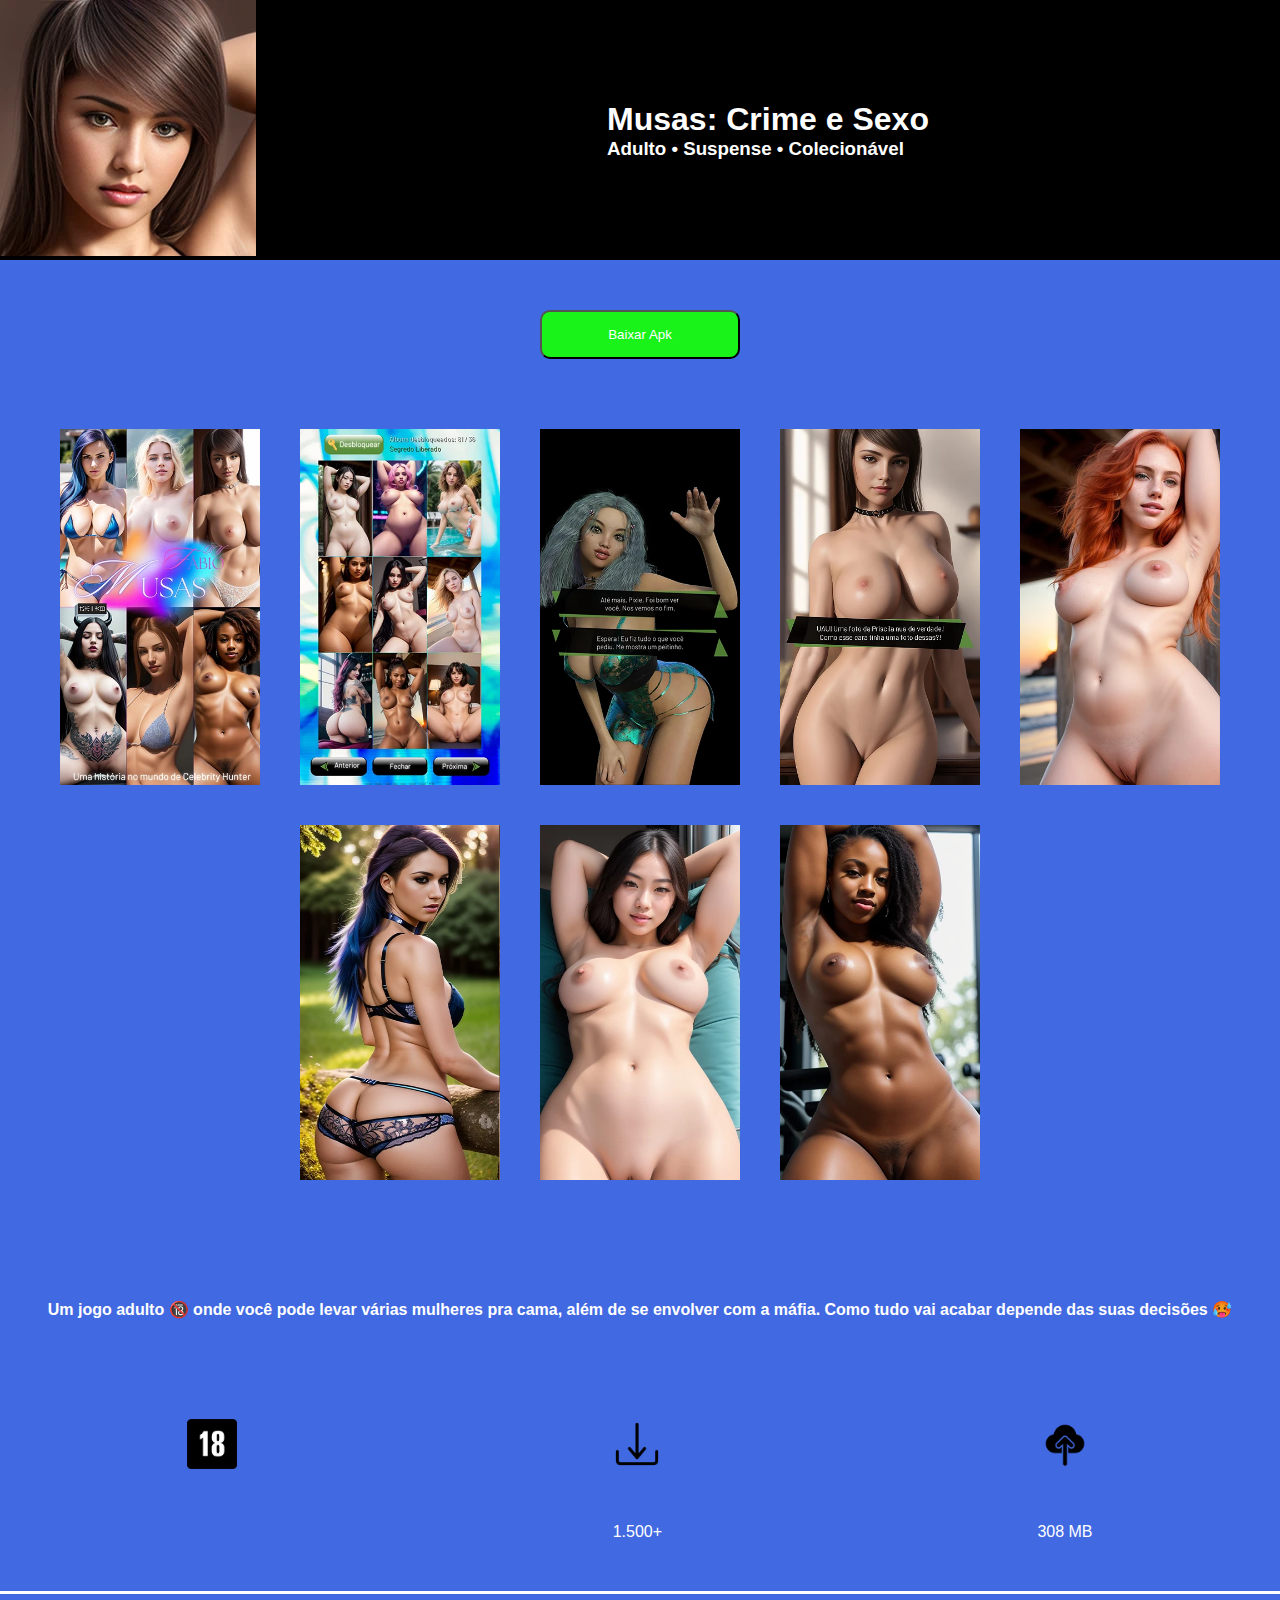
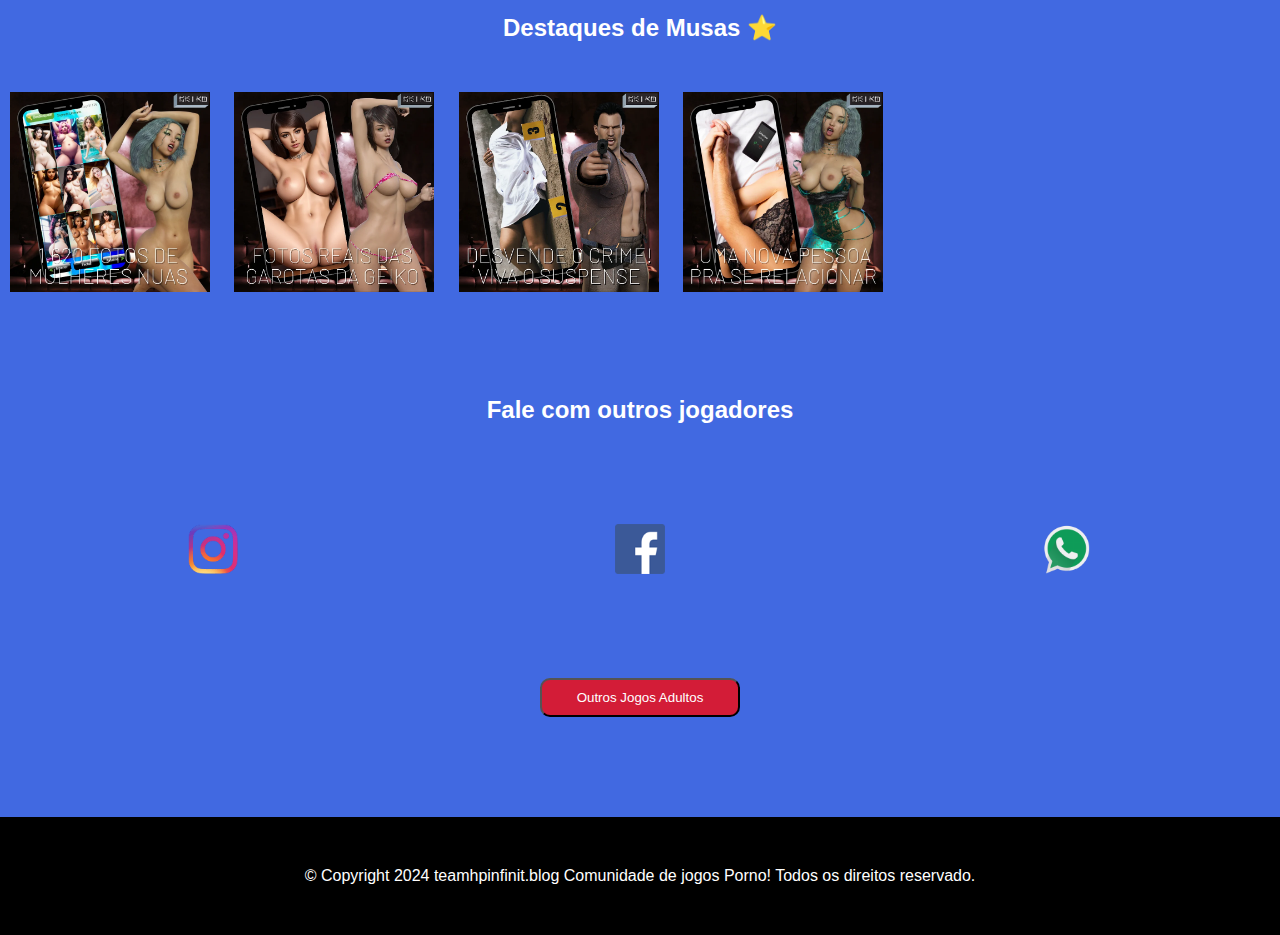
<file: jogos/musas.html>
<!DOCTYPE html>
<html lang="en">
<head>
    <meta charset="UTF-8">
    <meta name="viewport" content="width=device-width, initial-scale=1.0">
    <title>Document</title>
    <link rel="stylesheet" href="universal.css">
    <link rel="stylesheet" media="(max-width: 650px)" href="universalmobile.css">
     <script src="acoes.js"></script>
</head>
<body>
    <header>
     <div class="flexcabeca">
        <div>
            <img src="imagens/imagepaginajogos/mu/icone_site.webp" alt="">
        </div>
        <div class="cabecalhos">
         <h1>
            Musas: Crime e Sexo
         </h1>
         <h3>
            Adulto • Suspense • Colecionável
         </h3>
        </div>
     </div>
    </header>
    <main>

      <div class="botaodownload">
        <button onclick="ativardownload()">
            <a href="">
            Baixar Apk
            </a>
        </button>
      </div>

      <div class="versoes">
        <nav>
            <ul>
                <li><a href="#">Versão 0.86 Mod</a></li>
                <li><a href="#">Versão 0.87 Vazio</a></li>
                <li><a href="#">Versão 0.88 Vazio</a></li>
            </ul>
        </nav>
      </div>

      <div class="imagens">
        <img src="imagens/imagepaginajogos/mu/ss0.webp" alt="">
          <img src="imagens/imagepaginajogos/mu/ss1.webp" alt="">    
          <img src="imagens/imagepaginajogos/mu/ss2.webp" alt="">    
          <img src="imagens/imagepaginajogos/mu/ss3.webp" alt="">    
          <img src="imagens/imagepaginajogos/mu/ss4.webp" alt="">    
          <img src="imagens/imagepaginajogos/mu/ss5.webp" alt="">    
          <img src="imagens/imagepaginajogos/mu/ss6.webp" alt="">    
          <img src="imagens/imagepaginajogos/mu/ss7.webp" alt="">        
    </div>

    <h4 style="margin: 100px 20px; text-align: center;">
        Um jogo adulto 🔞 onde você pode levar várias mulheres pra cama, além de se envolver com a máfia. Como tudo vai acabar depende das suas decisões 🥵
    </h4>
    <div class="iconsflex">
        <div class="mais18">
       <img src="imagens/icons/18-anos.png" alt="">
        </div>
        <div class="download">
            <img src="imagens/icons/icondownload.png" alt="">
            <p>
                1.500+
            </p>
        </div>
        <div class="armanemento">
            <img src="imagens/icons/armanemento.png" alt="">
            <p>
                308 MB
            </p>
        </div>
    </div>

    <div class="destaques">
        <div class="textoborda">
            <h2>
                Destaques de Musas ⭐
            </h2>
        </div>
        <div class="destaquesimg">
            <img src="imagens/imagepaginajogos/destaquesmu/site1.webp" alt="">
            <img src="imagens/imagepaginajogos/destaquesmu/site2.webp" alt="">
            <img src="imagens/imagepaginajogos/destaquesmu/site3.webp" alt="">
            <img src="imagens/imagepaginajogos/destaquesmu/site4.webp" alt="">
        </div>
    </div>

    </main>
    <footer>
      <div class="redessociais">
        <h2 style="text-align: center; margin: 100px 0px;">
            Fale com outros jogadores
        </h2>
        <div class="flexredes">
            <a href="">
            <img src="imagens/redessociais/insta-icon_idle.png" alt="">
            </a>
            <a href="">
            <img src="imagens/redessociais/face-icon_idle.png" alt="">
            </a>
            <a href="">
            <img src="imagens/redessociais/wp-icon_idle.png" alt="">
            </a>
        </div>
      </div>
      <div class="botaooutrosjogos">
      <button><a href="">Outros Jogos Adultos</a></button>
      </div>
      <div class="finalrodape">
        <p>
            © Copyright 2024 teamhpinfinit.blog Comunidade de jogos Porno! Todos os direitos reservado.
        </p>
      </div>
    </footer>
</body>
</html>
</file>
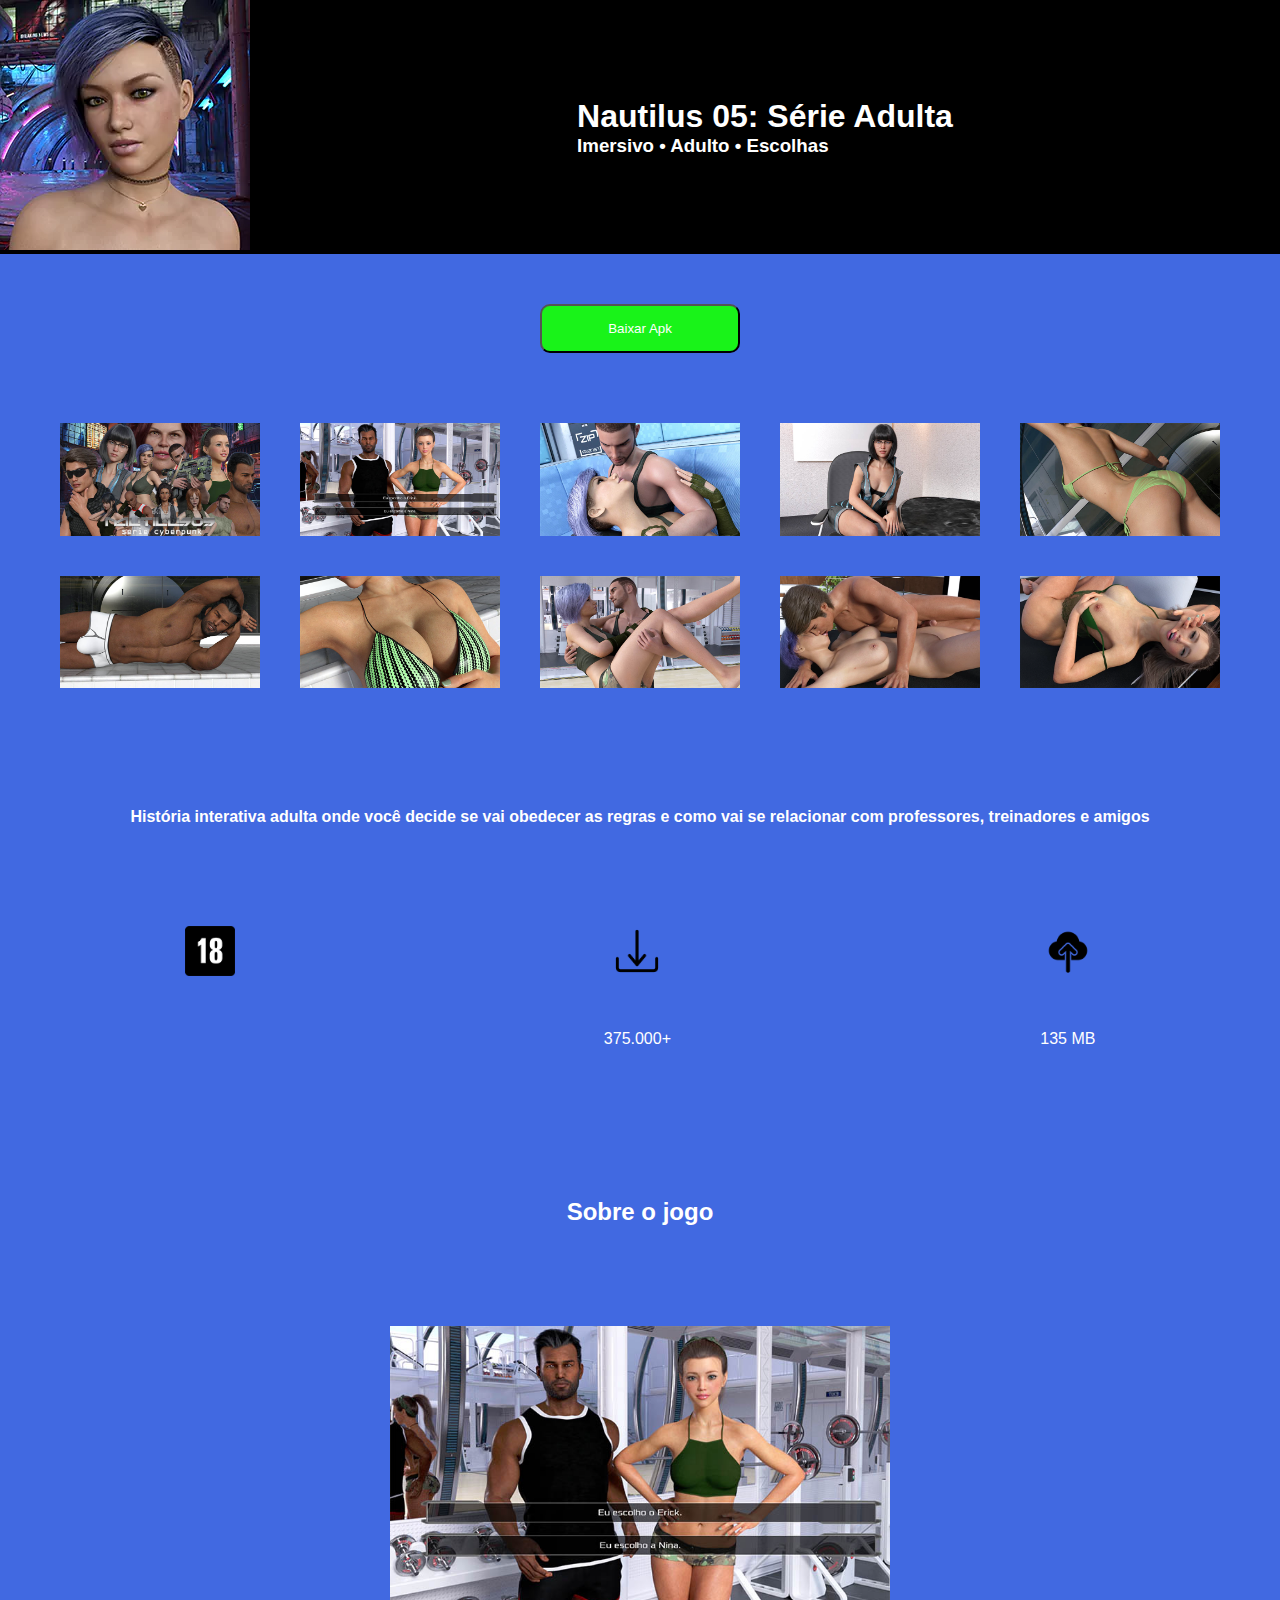
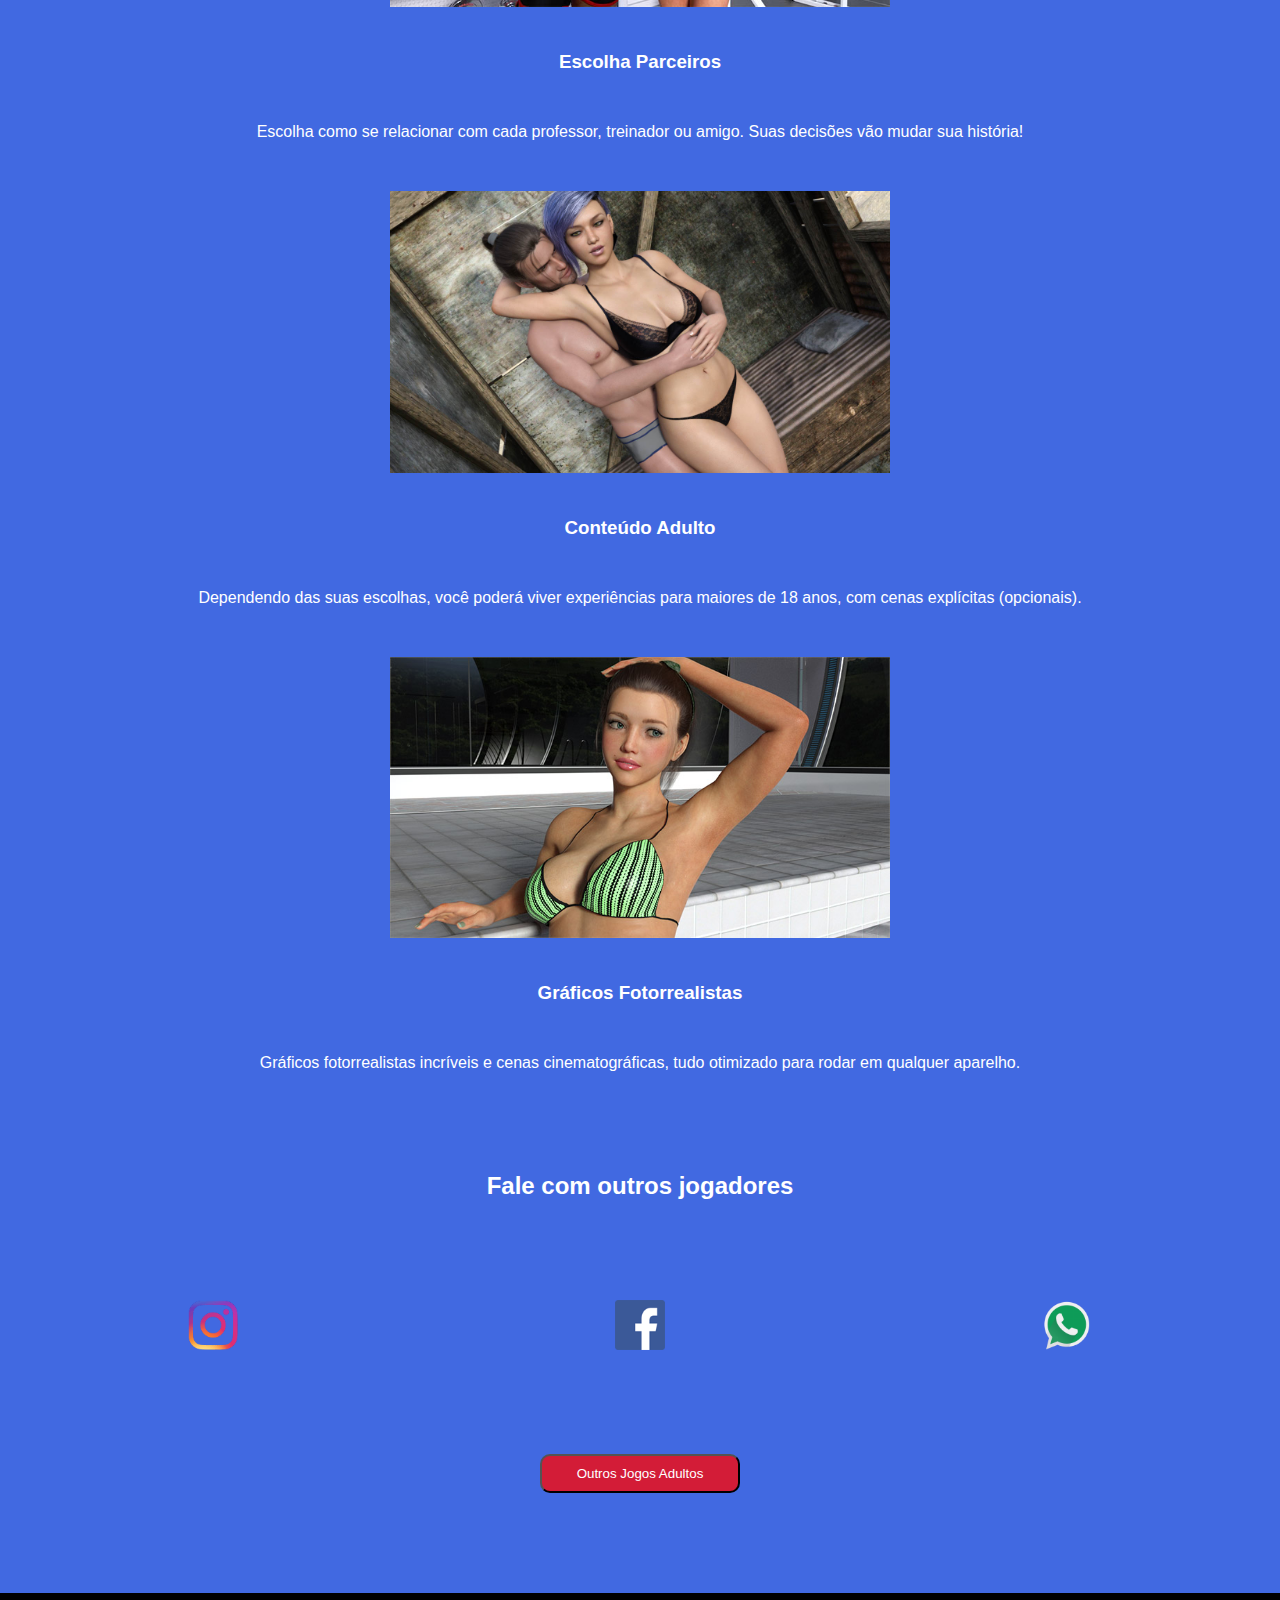
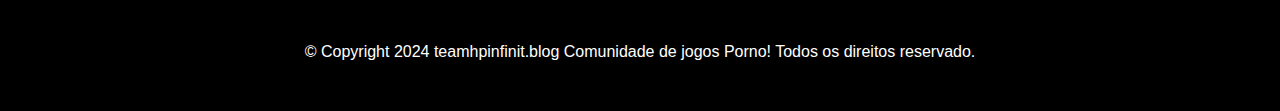
<file: jogos/nautilus05.html>
<!DOCTYPE html>
<html lang="en">
<head>
    <meta charset="UTF-8">
    <meta name="viewport" content="width=device-width, initial-scale=1.0">
    <title>Document</title>
    <link rel="stylesheet" href="universal.css">
    <link rel="stylesheet" media="(max-width: 650px)" href="universalmobile.css">
     <script src="acoes.js"></script>
</head>
<body>
    <header>
     <div class="flexcabeca">
        <div>
            <img src="imagens/imagepaginajogos/nt05/n05_capa.webp" alt="">
        </div>
        <div class="cabecalhos">
         <h1>
            Nautilus 05: Série Adulta
         </h1>
         <h3>
            Imersivo • Adulto • Escolhas
         </h3>
        </div>
     </div>
    </header>
    <main>

      <div class="botaodownload">
        <button onclick="ativardownload()">
            <a href="">
            Baixar Apk
            </a>
        </button>
      </div>

      <div class="versoes">
        <nav>
            <ul>
                <li><a href="#">Versão 0.29 Mod</a></li>
                <li><a href="#">Versão 0.30 Vazio</a></li>
                <li><a href="#">Versão 0.31 Vazio</a></li>
            </ul>
        </nav>
      </div>

      <div class="imagens">
        <img src="imagens/imagepaginajogos/nt05/n05_img1-1.jpg" alt="">
          <img src="imagens/imagepaginajogos/nt05/n05_img2.jpg" alt="">    
          <img src="imagens/imagepaginajogos/nt05/n05_img3.jpg" alt="">    
          <img src="imagens/imagepaginajogos/nt05/n05_img4.jpg" alt="">    
          <img src="imagens/imagepaginajogos/nt05/n05_img5.jpg" alt="">    
          <img src="imagens/imagepaginajogos/nt05/n05_img6.jpg" alt="">    
          <img src="imagens/imagepaginajogos/nt05/n05_img7-1.jpg" alt="">    
          <img src="imagens/imagepaginajogos/nt05/n05_img8.jpg" alt="">    
          <img src="imagens/imagepaginajogos/nt05/n05_site1.webp" alt="">    
          <img src="imagens/imagepaginajogos/nt05/n05_site2.webp" alt="">      
    </div>

    <h4 style="margin: 100px 20px; text-align: center;">
        História interativa adulta onde você decide se vai obedecer as regras e como vai se relacionar com professores, treinadores e amigos
    </h4>
    <div class="iconsflex">
        <div class="mais18">
       <img src="imagens/icons/18-anos.png" alt="">
        </div>
        <div class="download">
            <img src="imagens/icons/icondownload.png" alt="">
            <p>
                375.000+
            </p>
        </div>
        <div class="armanemento">
            <img src="imagens/icons/armanemento.png" alt="">
            <p>
                135 MB
            </p>
        </div>
    </div>

    <h2 style="margin: 100px 0px; text-align: center;">
        Sobre o jogo
    </h2>

    <div class="quadrodeimagens">
        <div class="imag1">
        <img src="imagens/imagepaginajogos/sobre/nt05/escolhaparceiro.jpg" alt="">
        <h3>
            Escolha Parceiros
        </h3>
        <p>
            Escolha como se relacionar com cada professor, treinador ou amigo. Suas decisões vão mudar sua história!
        </p>
    </div>

    <div class="imag2">
        <img src="imagens/imagepaginajogos/sobre/nt05/conteudoadulto.jpg" alt="">
         <h3>
            Conteúdo Adulto
         </h3>
         <p>
            Dependendo das suas escolhas, você poderá viver experiências para maiores de 18 anos, com cenas explícitas (opcionais).
         </p>
    </div>
     
         <div class="imag3">
            <img src="imagens/imagepaginajogos/sobre/nt05/graficosrealistas.jpg" alt="">
            <h3>
                Gráficos Fotorrealistas
            </h3>
            <p>
                Gráficos fotorrealistas incríveis e cenas cinematográficas, tudo otimizado para rodar em qualquer aparelho.
            </p>
         </div>

    </div>

    </main>
    <footer>
      <div class="redessociais">
        <h2 style="text-align: center; margin: 100px 0px;">
            Fale com outros jogadores
        </h2>
        <div class="flexredes">
            <a href="">
            <img src="imagens/redessociais/insta-icon_idle.png" alt="">
            </a>
            <a href="">
            <img src="imagens/redessociais/face-icon_idle.png" alt="">
            </a>
            <a href="">
            <img src="imagens/redessociais/wp-icon_idle.png" alt="">
            </a>
        </div>
      </div>
      <div class="botaooutrosjogos">
      <button><a href="">Outros Jogos Adultos</a></button>
      </div>
      <div class="finalrodape">
        <p>
            © Copyright 2024 teamhpinfinit.blog Comunidade de jogos Porno! Todos os direitos reservado.
        </p>
      </div>
    </footer>
</body>
</html>
</file>
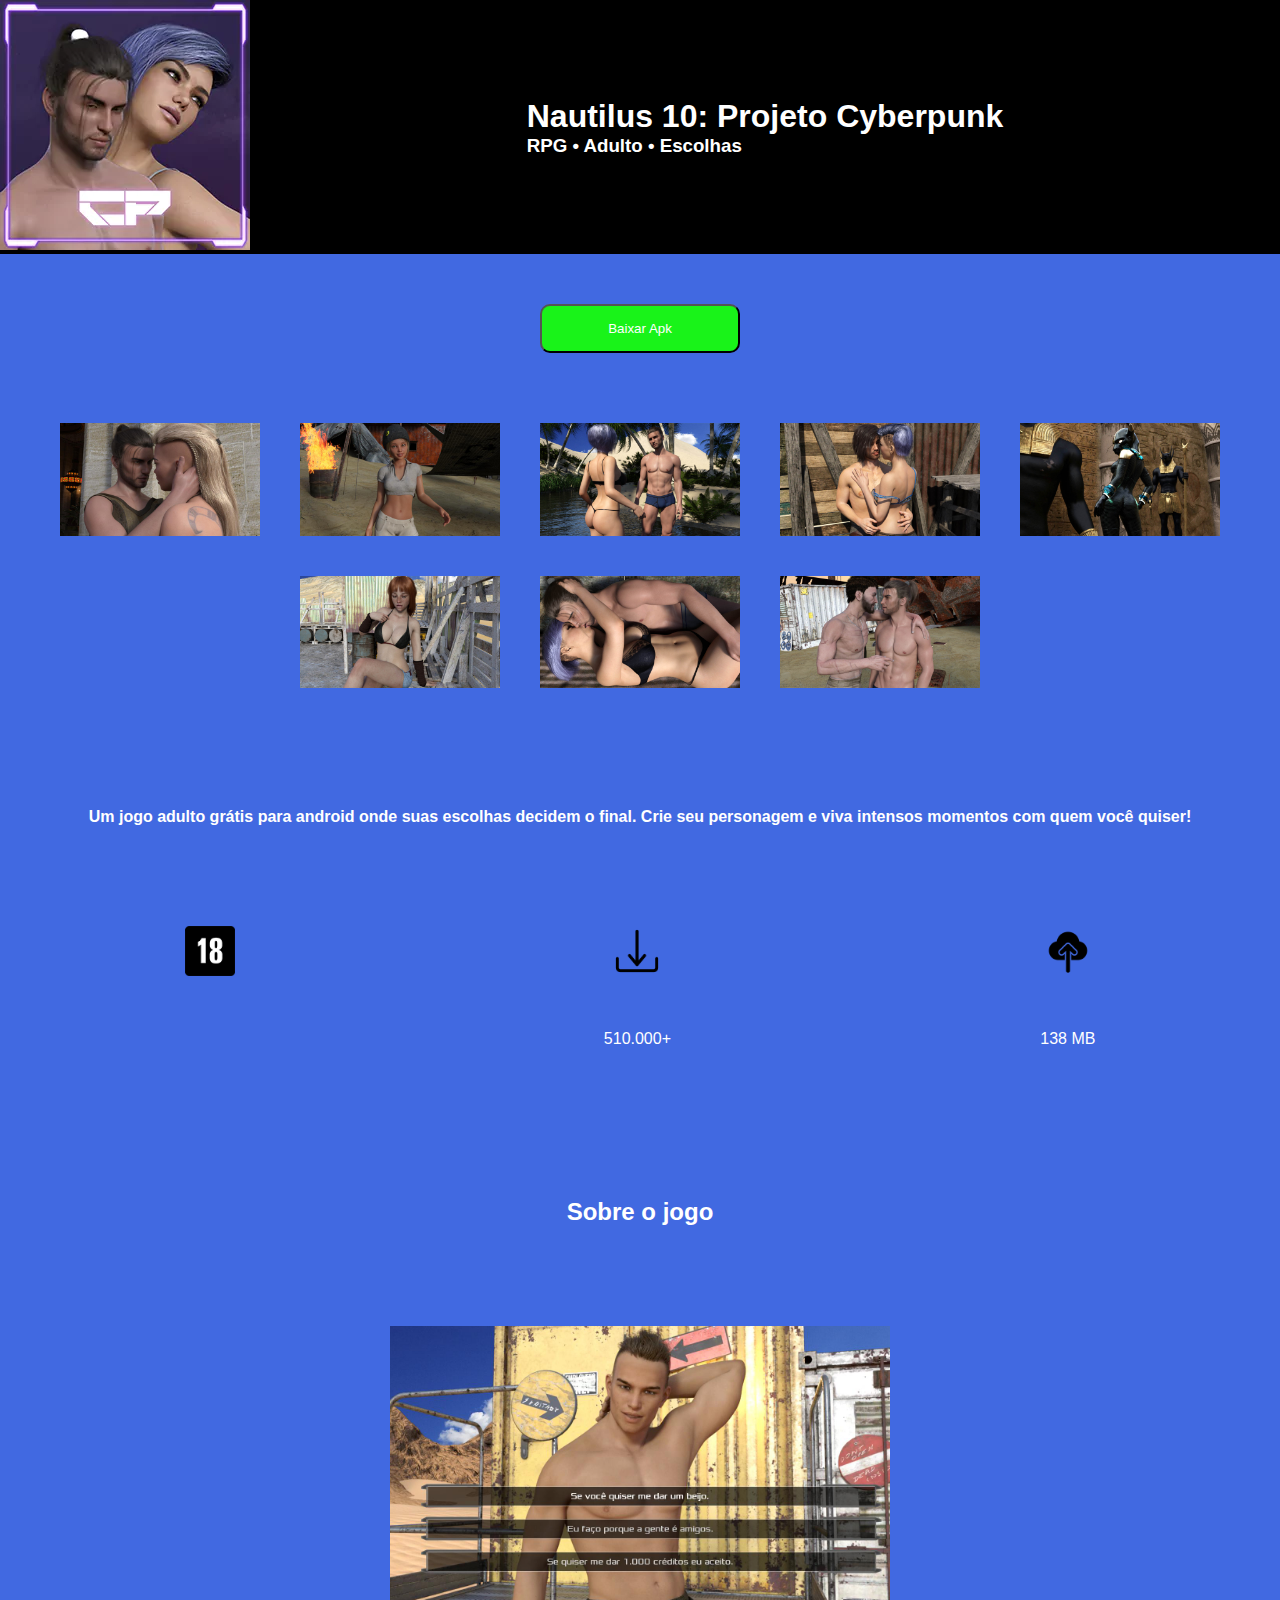
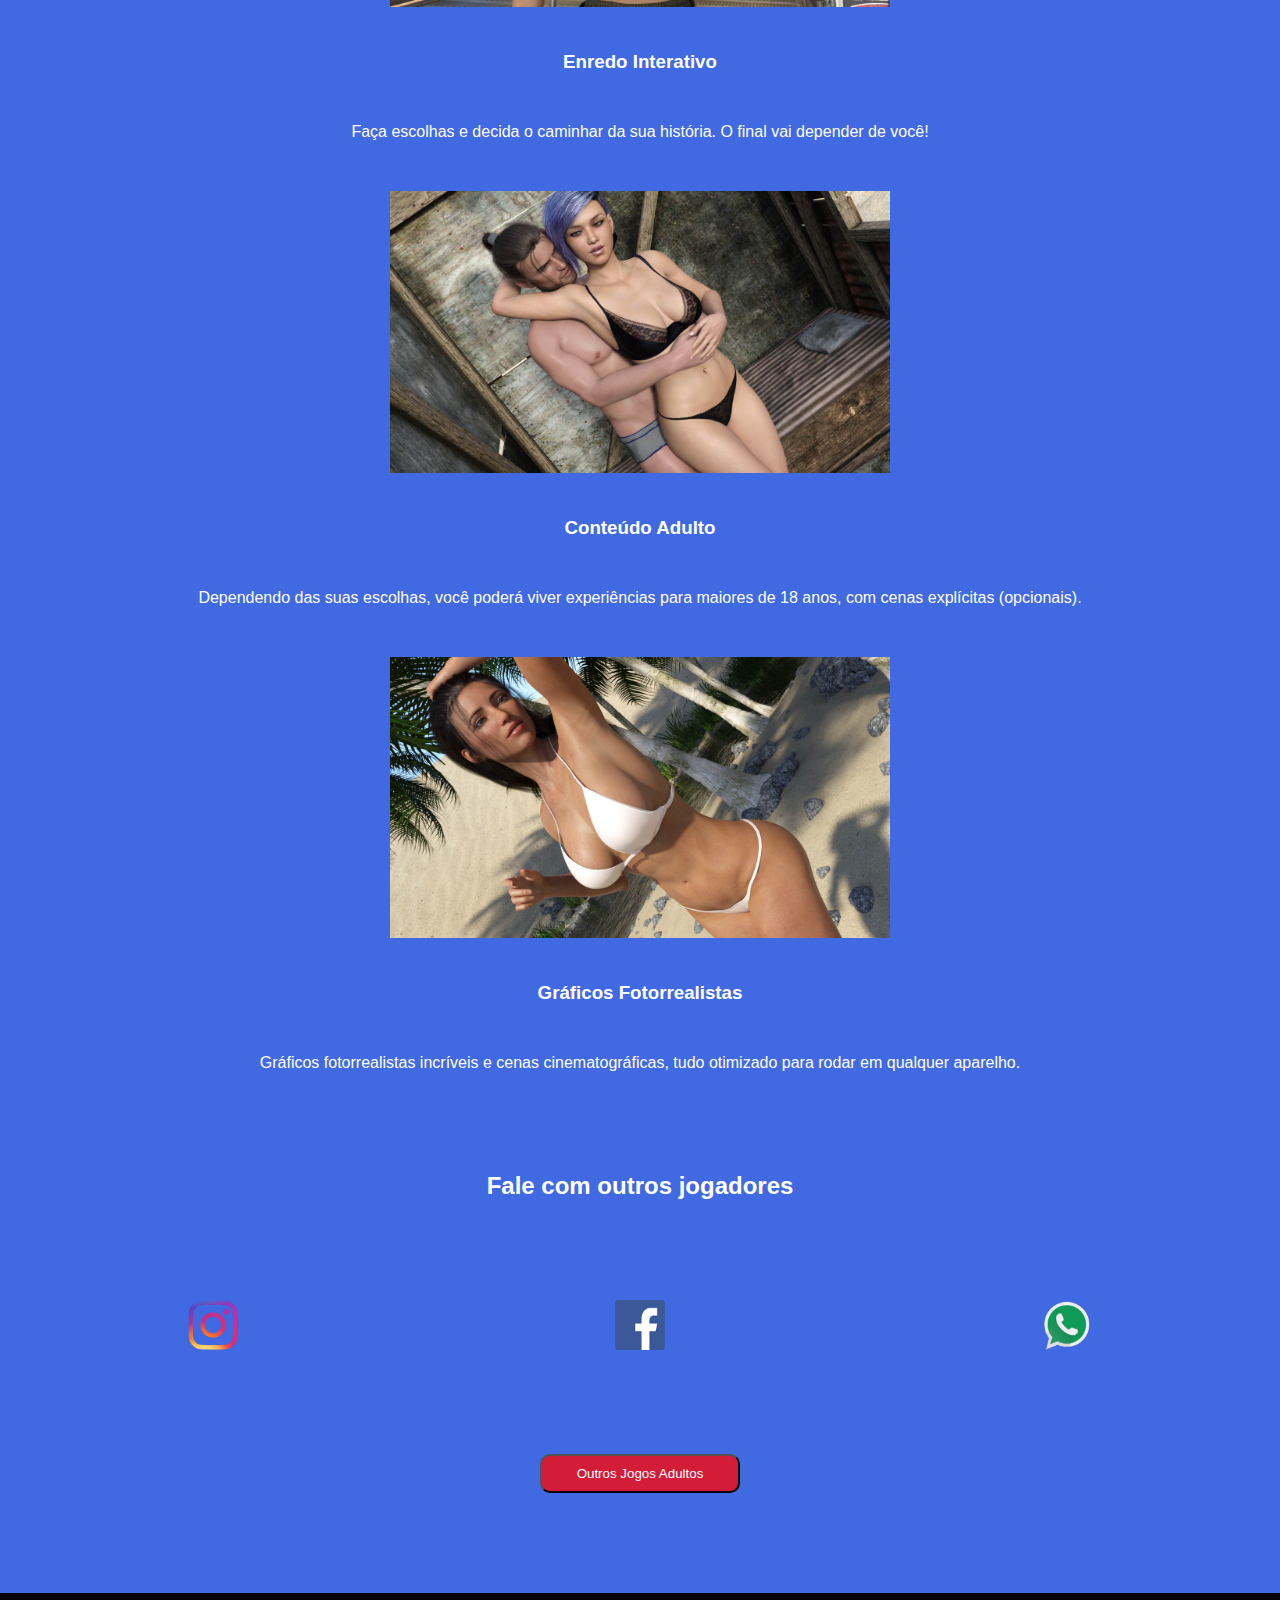
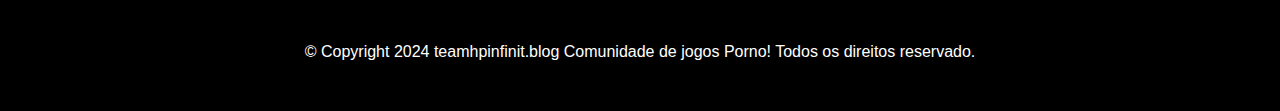
<file: jogos/nautilus10.html>
<!DOCTYPE html>
<html lang="en">
<head>
    <meta charset="UTF-8">
    <meta name="viewport" content="width=device-width, initial-scale=1.0">
    <title>Document</title>
    <link rel="stylesheet" href="universal.css">
    <link rel="stylesheet" media="(max-width: 650px)" href="universalmobile.css">
     <script src="acoes.js"></script>
</head>
<body>
    <header>
     <div class="flexcabeca">
        <div>
            <img src="imagens/imagepaginajogos/nt10/icone_npc.webp" alt="">
        </div>
        <div class="cabecalhos">
         <h1>
            Nautilus 10: Projeto Cyberpunk
         </h1>
         <h3>
            RPG • Adulto • Escolhas
         </h3>
        </div>
     </div>
    </header>
    <main>

      <div class="botaodownload">
        <button onclick="ativardownload()">
            <a href="">
            Baixar Apk
            </a>
        </button>
      </div>

      <div class="versoes">
        <nav>
            <ul>
                <li><a href="#">Versão 0.29 Mod</a></li>
                <li><a href="#">Versão 0.30 Vazio</a></li>
                <li><a href="#">Versão 0.31 Vazio</a></li>
            </ul>
        </nav>
      </div>

      <div class="imagens">
        <img src="imagens/imagepaginajogos/nt10/screen-1.jpg" alt="">
          <img src="imagens/imagepaginajogos/nt10/screen-7.jpg" alt="">    
          <img src="imagens/imagepaginajogos/nt10/site_img3.jpg" alt="">    
          <img src="imagens/imagepaginajogos/nt10/site_img4.jpg" alt="">    
          <img src="imagens/imagepaginajogos/nt10/site_img5.jpg" alt="">    
          <img src="imagens/imagepaginajogos/nt10/site_img6.jpg" alt="">    
          <img src="imagens/imagepaginajogos/nt10/site_img7.jpg" alt="">    
          <img src="imagens/imagepaginajogos/nt10/site_img8.jpg" alt="">    
    </div>

    <h4 style="margin: 100px 20px; text-align: center;">
        Um jogo adulto grátis para android onde suas escolhas decidem o final. Crie seu personagem e viva intensos momentos com quem você quiser!
    </h4>
    <div class="iconsflex">
        <div class="mais18">
       <img src="imagens/icons/18-anos.png" alt="">
        </div>
        <div class="download">
            <img src="imagens/icons/icondownload.png" alt="">
            <p>
                510.000+
            </p>
        </div>
        <div class="armanemento">
            <img src="imagens/icons/armanemento.png" alt="">
            <p>
                138 MB
            </p>
        </div>
    </div>

    <h2 style="margin: 100px 0px; text-align: center;">
        Sobre o jogo
    </h2>

    <div class="quadrodeimagens">
        <div class="imag1">
        <img src="imagens/imagepaginajogos/destaquesnt10/screen-2.jpg" alt="">
        <h3>
            Enredo Interativo
        </h3>
        <p>
            Faça escolhas e decida o caminhar da sua história. O final vai depender de você!
        </p>
    </div>

    <div class="imag2">
        <img src="imagens/imagepaginajogos/destaquesnt10/site_img1.jpg" alt="">
         <h3>
            Conteúdo Adulto
         </h3>
         <p>
            Dependendo das suas escolhas, você poderá viver experiências para maiores de 18 anos, com cenas explícitas (opcionais).
         </p>
    </div>
     
         <div class="imag3">
            <img src="imagens/imagepaginajogos/destaquesnt10/site_img2.jpg" alt="">
            <h3>
                Gráficos Fotorrealistas
            </h3>
            <p>
                Gráficos fotorrealistas incríveis e cenas cinematográficas, tudo otimizado para rodar em qualquer aparelho.
            </p>
         </div>

    </div>

    </main>
    <footer>
      <div class="redessociais">
        <h2 style="text-align: center; margin: 100px 0px;">
            Fale com outros jogadores
        </h2>
        <div class="flexredes">
            <a href="">
            <img src="imagens/redessociais/insta-icon_idle.png" alt="">
            </a>
            <a href="">
            <img src="imagens/redessociais/face-icon_idle.png" alt="">
            </a>
            <a href="">
            <img src="imagens/redessociais/wp-icon_idle.png" alt="">
            </a>
        </div>
      </div>
      <div class="botaooutrosjogos">
      <button><a href="">Outros Jogos Adultos</a></button>
      </div>
      <div class="finalrodape">
        <p>
            © Copyright 2024 teamhpinfinit.blog Comunidade de jogos Porno! Todos os direitos reservado.
        </p>
      </div>
    </footer>
</body>
</html>
</file>
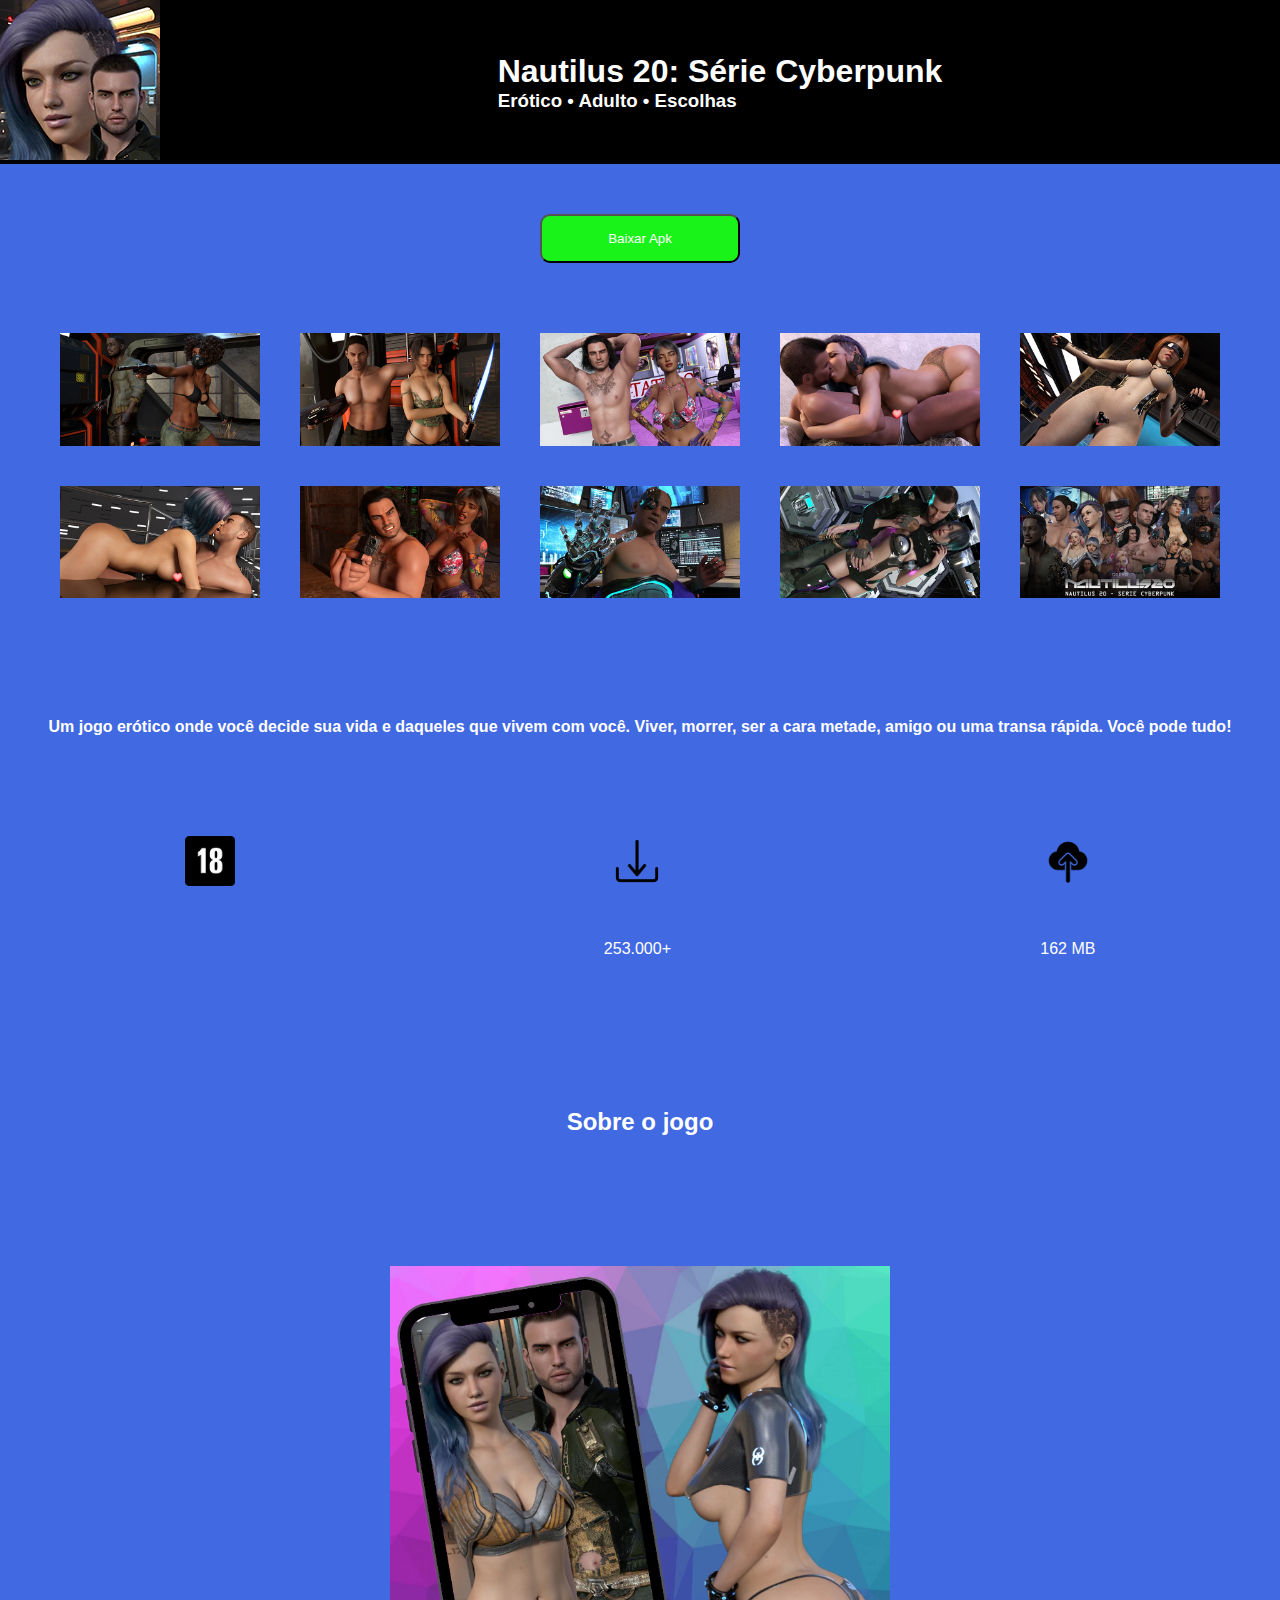
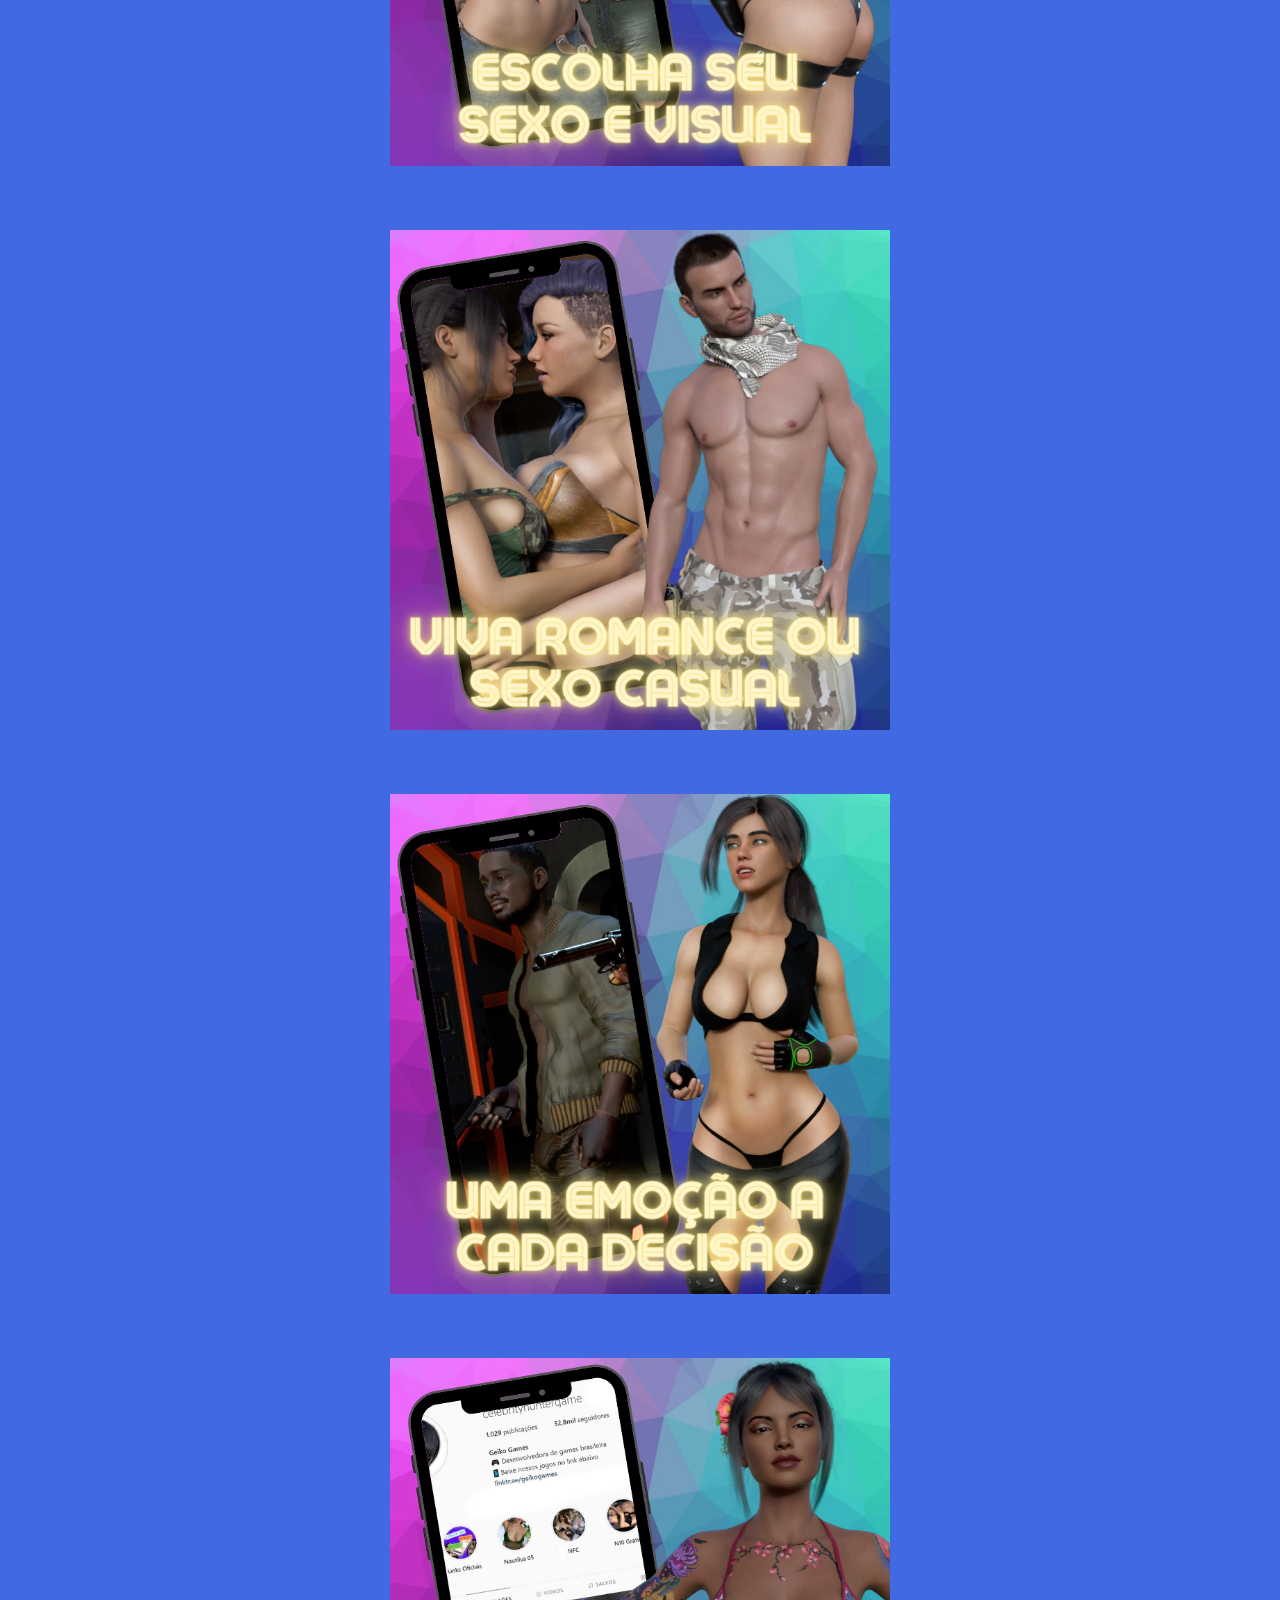
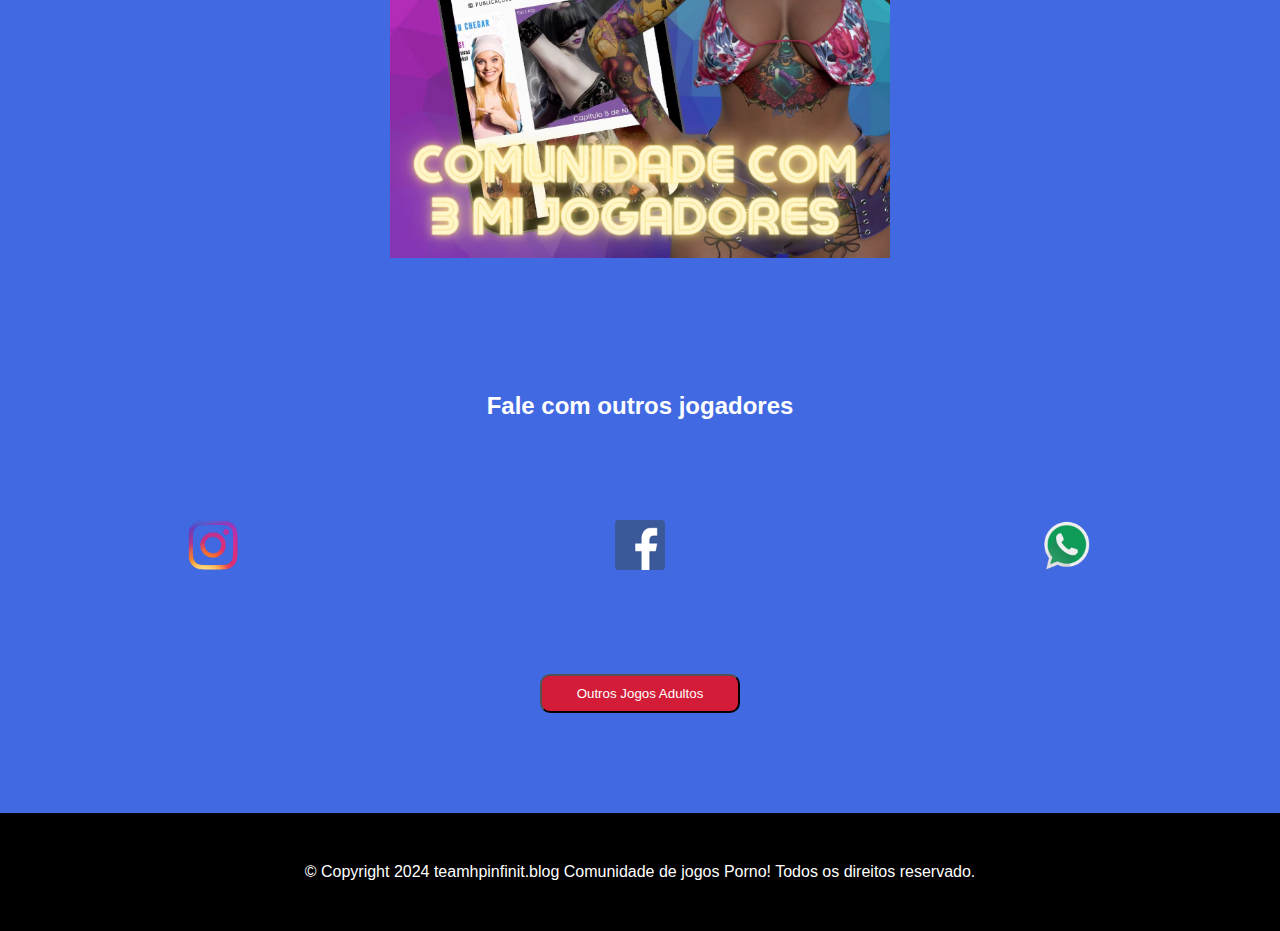
<file: jogos/nautilus20.html>
<!DOCTYPE html>
<html lang="en">
<head>
    <meta charset="UTF-8">
    <meta name="viewport" content="width=device-width, initial-scale=1.0">
    <title>Document</title>
    <link rel="stylesheet" href="universal.css">
    <link rel="stylesheet" media="(max-width: 650px)" href="universalmobile.css">
     <script src="acoes.js"></script>
</head>
<body>
    <header>
     <div class="flexcabeca">
        <div>
            <img src="imagens/imagepaginajogos/nt20/logo-n20.webp" alt="">
        </div>
        <div class="cabecalhos">
         <h1>
            Nautilus 20: Série Cyberpunk
         </h1>
         <h3>
            Erótico • Adulto • Escolhas
         </h3>
        </div>
     </div>
    </header>
    <main>

      <div class="botaodownload">
        <button onclick="ativardownload()">
            <a href="">
            Baixar Apk
            </a>
        </button>
      </div>

      <div class="versoes">
        <nav>
            <ul>
                <li><a href="#">Versão 0.29 Mod</a></li>
                <li><a href="#">Versão 0.30 Vazio</a></li>
                <li><a href="#">Versão 0.31 Vazio</a></li>
            </ul>
        </nav>
      </div>

      <div class="imagens">
        <img src="imagens/imagepaginajogos/nt20/img2.webp" alt="">
          <img src="imagens/imagepaginajogos/nt20/img4.webp" alt="">    
          <img src="imagens/imagepaginajogos/nt20/site10.webp" alt="">    
          <img src="imagens/imagepaginajogos/nt20/site12.webp" alt="">    
          <img src="imagens/imagepaginajogos/nt20/site13.webp" alt="">    
          <img src="imagens/imagepaginajogos/nt20/site14.webp" alt="">    
          <img src="imagens/imagepaginajogos/nt20/site6.webp" alt="">    
          <img src="imagens/imagepaginajogos/nt20/site8.webp" alt="">    
          <img src="imagens/imagepaginajogos/nt20/site7.webp" alt="">    
          <img src="imagens/imagepaginajogos/nt20/site_capa_4.webp" alt="">    
    </div>

    <h4 style="margin: 100px 20px; text-align: center;">
        Um jogo erótico onde você decide sua vida e daqueles que vivem com você. Viver, morrer, ser a cara metade, amigo ou uma transa rápida. Você pode tudo!
    </h4>
    <div class="iconsflex">
        <div class="mais18">
       <img src="imagens/icons/18-anos.png" alt="">
        </div>
        <div class="download">
            <img src="imagens/icons/icondownload.png" alt="">
            <p>
                253.000+
            </p>
        </div>
        <div class="armanemento">
            <img src="imagens/icons/armanemento.png" alt="">
            <p>
                162 MB
            </p>
        </div>
    </div>

    <h2 style="margin: 100px 0px; text-align: center;">
        Sobre o jogo
    </h2>

    <div class="quadrodeimagens">
        <div class="imag1">
        <img src="imagens/imagepaginajogos/destaquesnt20/n20_feature1.webp" alt="" style="margin: 30px 0px;">
    </div>

    <div class="imag2">
        <img src="imagens/imagepaginajogos/destaquesnt20/n20_feature2.webp" alt="" style="margin: 30px 0px;">
    </div>
     
         <div class="imag3">
            <img src="imagens/imagepaginajogos/destaquesnt20/n20_feature3.webp" alt="" style="margin: 30px 0px;">
         </div>

         <div class="imag4">
         <img src="imagens/imagepaginajogos/destaquesnt20/n20_feature4.webp" alt="" style="margin: 30px 0px;">
      </div>

    </div>

    </main>
    <footer>
      <div class="redessociais">
        <h2 style="text-align: center; margin: 100px 0px;">
            Fale com outros jogadores
        </h2>
        <div class="flexredes">
            <a href="">
            <img src="imagens/redessociais/insta-icon_idle.png" alt="">
            </a>
            <a href="">
            <img src="imagens/redessociais/face-icon_idle.png" alt="">
            </a>
            <a href="">
            <img src="imagens/redessociais/wp-icon_idle.png" alt="">
            </a>
        </div>
      </div>
      <div class="botaooutrosjogos">
      <button><a href="">Outros Jogos Adultos</a></button>
      </div>
      <div class="finalrodape">
        <p>
            © Copyright 2024 teamhpinfinit.blog Comunidade de jogos Porno! Todos os direitos reservado.
        </p>
      </div>
    </footer>
</body>
</html>
</file>
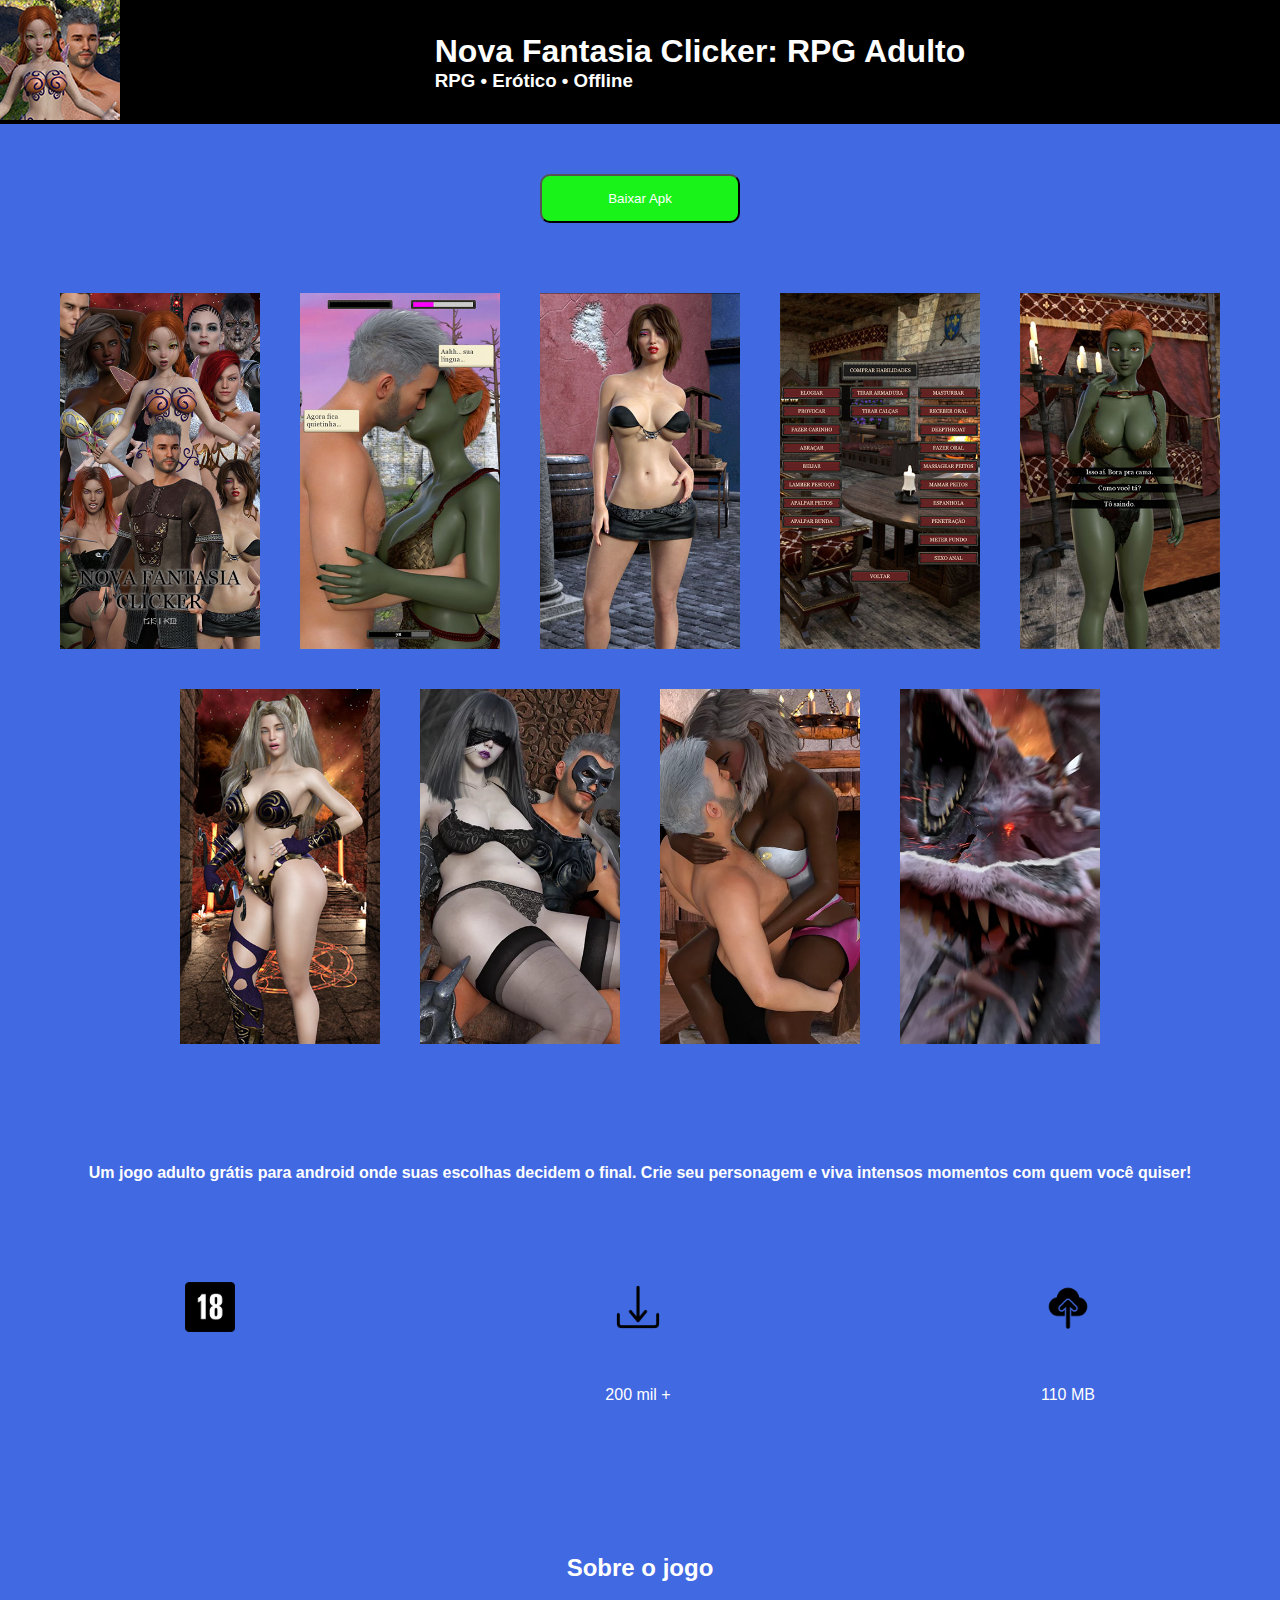
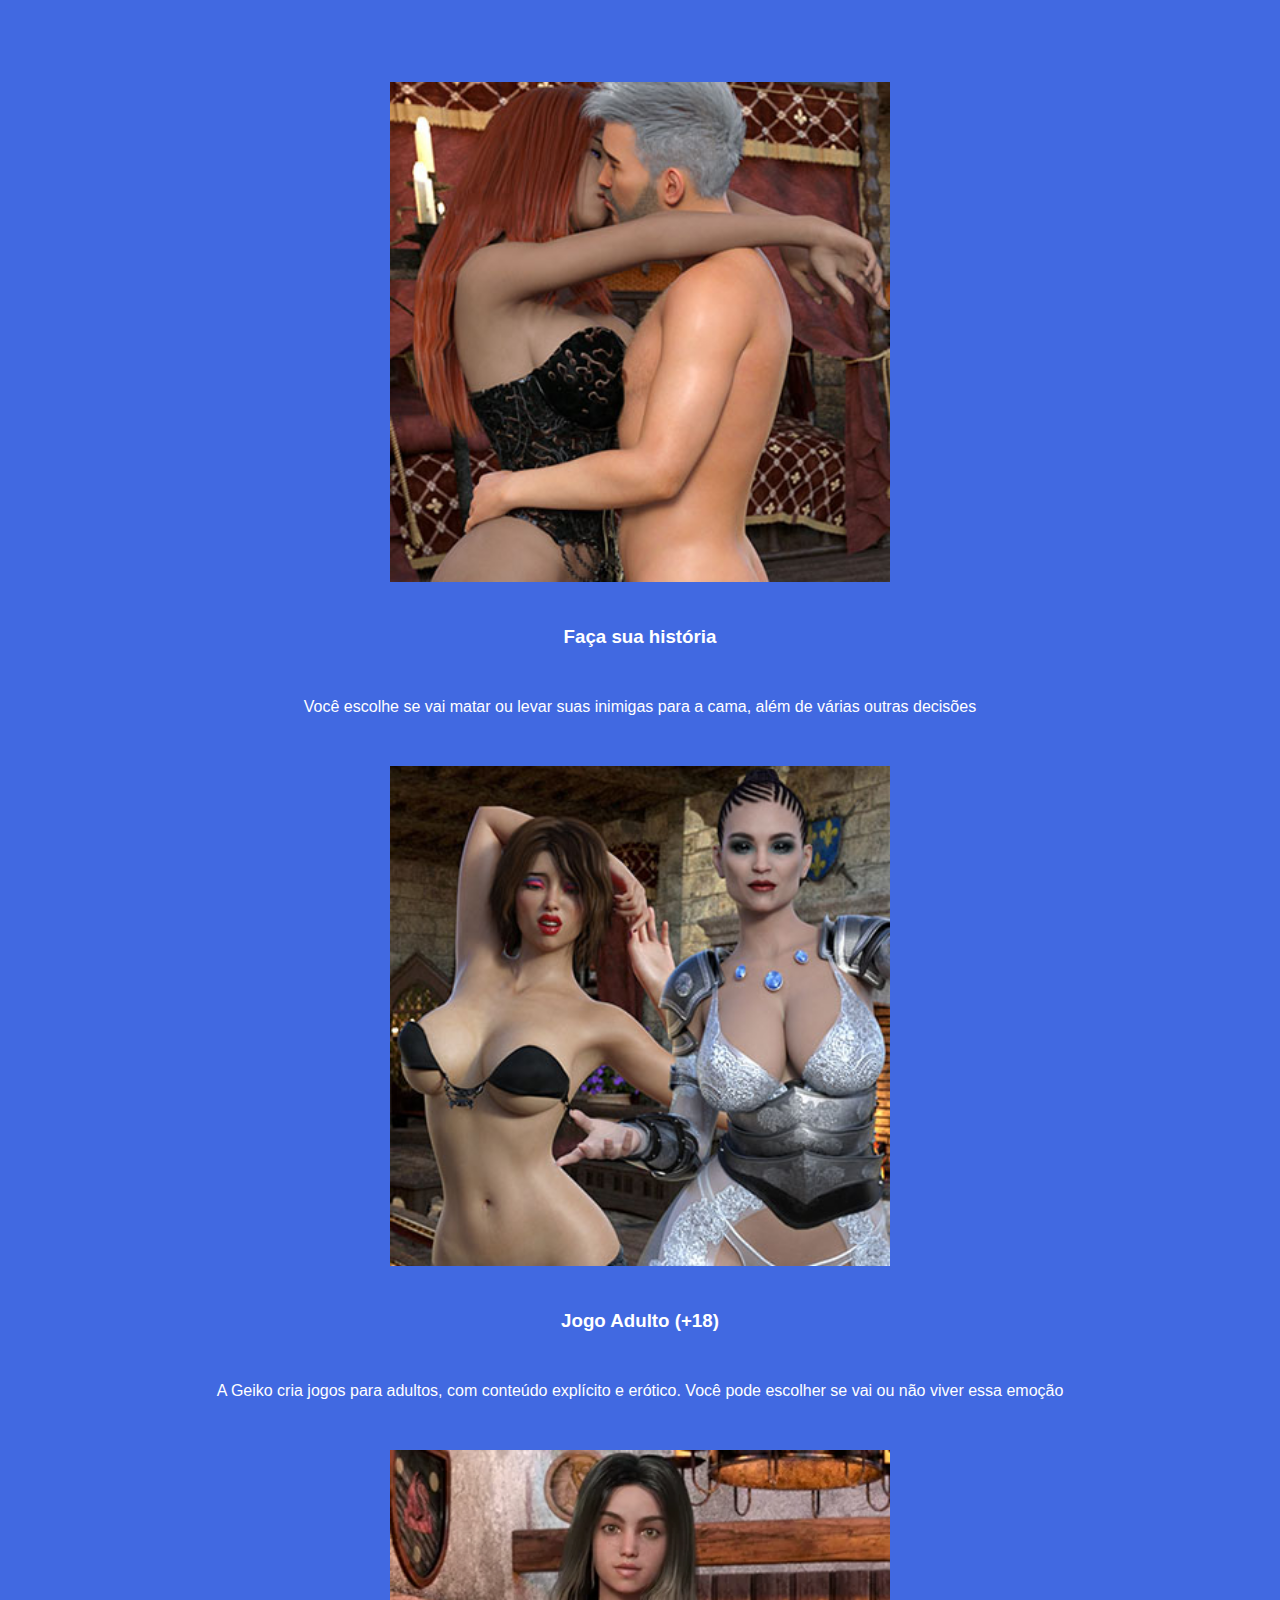
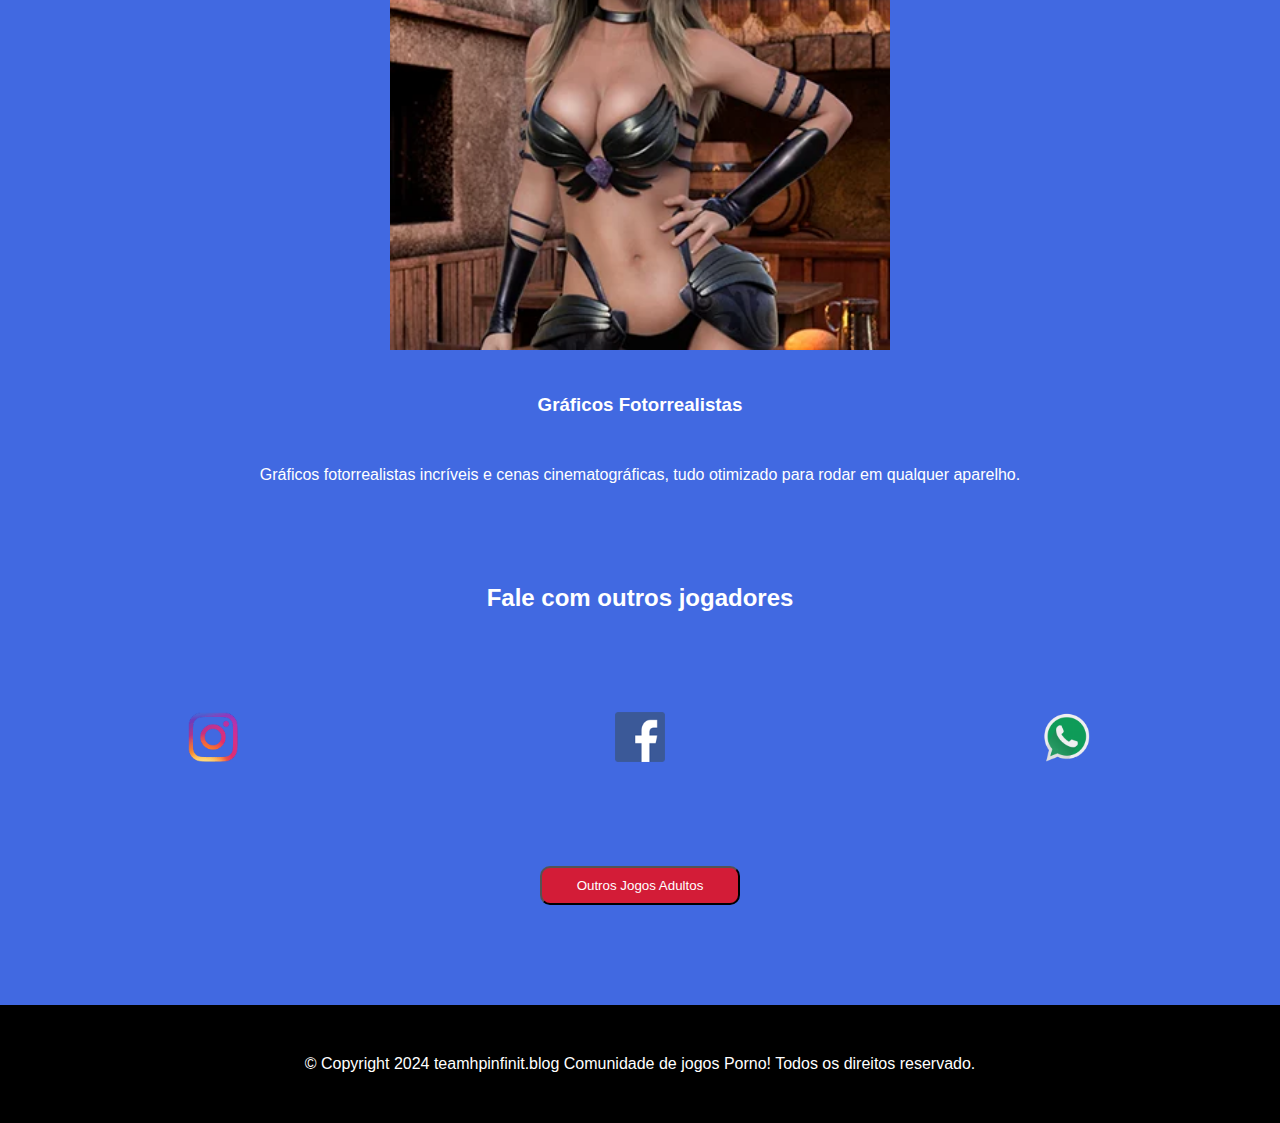
<file: jogos/novafantasiaclick.html>
<!DOCTYPE html>
<html lang="en">
<head>
    <meta charset="UTF-8">
    <meta name="viewport" content="width=device-width, initial-scale=1.0">
    <title>Document</title>
    <link rel="stylesheet" href="universal.css">
    <link rel="stylesheet" media="(max-width: 650px)" href="universalmobile.css">
     <script src="acoes.js"></script>
</head>
<body>
    <header>
     <div class="flexcabeca">
        <div>
            <img src="imagens/imagepaginajogos/nfc/nfc_icone.jpg" alt="">
        </div>
        <div class="cabecalhos">
         <h1>
            Nova Fantasia Clicker: RPG Adulto
         </h1>
         <h3>
            RPG • Erótico • Offline
         </h3>
        </div>
     </div>
    </header>
    <main>

      <div class="botaodownload">
        <button onclick="ativardownload()">
            <a href="">
            Baixar Apk
            </a>
        </button>
      </div>

      <div class="versoes">
        <nav>
            <ul>
                <li><a href="#">Versão 0.29 Mod</a></li>
                <li><a href="#">Versão 0.30 Vazio</a></li>
                <li><a href="#">Versão 0.31 Vazio</a></li>
            </ul>
        </nav>
      </div>

      <div class="imagens">
        <img src="imagens/imagepaginajogos/nfc/img1.jpg" alt="">
          <img src="imagens/imagepaginajogos/nfc/img3.jpg" alt="">    
          <img src="imagens/imagepaginajogos/nfc/img4.jpg" alt="">    
          <img src="imagens/imagepaginajogos/nfc/img5.jpg" alt="">    
          <img src="imagens/imagepaginajogos/nfc/img8.jpg" alt="">    
          <img src="imagens/imagepaginajogos/nfc/miriam_site.jpg" alt="">    
          <img src="imagens/imagepaginajogos/nfc/site2.webp" alt="">    
          <img src="imagens/imagepaginajogos/nfc/site3.webp" alt="">    
          <img src="imagens/imagepaginajogos/nfc/site4.webp" alt="">    
    </div>

    <h4 style="margin: 100px 20px; text-align: center;">
        Um jogo adulto grátis para android onde suas escolhas decidem o final. Crie seu personagem e viva intensos momentos com quem você quiser!
    </h4>
    <div class="iconsflex">
        <div class="mais18">
       <img src="imagens/icons/18-anos.png" alt="">
        </div>
        <div class="download">
            <img src="imagens/icons/icondownload.png" alt="">
            <p>
                200 mil +
            </p>
        </div>
        <div class="armanemento">
            <img src="imagens/icons/armanemento.png" alt="">
            <p>
                110 MB
            </p>
        </div>
    </div>

    <h2 style="margin: 100px 0px; text-align: center;">
        Sobre o jogo
    </h2>

    <div class="quadrodeimagens">
        <div class="imag1">
        <img src="imagens/imagepaginajogos/destaquesnfc/destaque1.jpg" alt="">
        <h3>
            Faça sua história
        </h3>
        <p>
            Você escolhe se vai matar ou levar suas inimigas para a cama, além de várias outras decisões
        </p>
    </div>

    <div class="imag2">
        <img src="imagens/imagepaginajogos/destaquesnfc/destaque2.jpg" alt="">
         <h3>
            Jogo Adulto (+18)
         </h3>
         <p>
            A Geiko cria jogos para adultos, com conteúdo explícito e erótico. Você pode escolher se vai ou não viver essa emoção
         </p>
    </div>
     
         <div class="imag3">
            <img src="imagens/imagepaginajogos/destaquesnfc/site_destaque.webp" alt="">
            <h3>
                Gráficos Fotorrealistas
            </h3>
            <p>
                Gráficos fotorrealistas incríveis e cenas cinematográficas, tudo otimizado para rodar em qualquer aparelho.
            </p>
         </div>

    </div>

    </main>
    <footer>
      <div class="redessociais">
        <h2 style="text-align: center; margin: 100px 0px;">
            Fale com outros jogadores
        </h2>
        <div class="flexredes">
            <a href="">
            <img src="imagens/redessociais/insta-icon_idle.png" alt="">
            </a>
            <a href="">
            <img src="imagens/redessociais/face-icon_idle.png" alt="">
            </a>
            <a href="">
            <img src="imagens/redessociais/wp-icon_idle.png" alt="">
            </a>
        </div>
      </div>
      <div class="botaooutrosjogos">
      <button><a href="">Outros Jogos Adultos</a></button>
      </div>
      <div class="finalrodape">
        <p>
            © Copyright 2024 teamhpinfinit.blog Comunidade de jogos Porno! Todos os direitos reservado.
        </p>
      </div>
    </footer>
</body>
</html>
</file>
<file: style.css>
*{
    margin: 0px;
    padding: 0px;
    max-width: 100%;
    font-family: 'Gill Sans', 'Gill Sans MT', Calibri, 'Trebuchet MS', sans-serif;
}
body{
    background-color: rgba(255, 228, 196, 0.226);
}
.logo{
    margin: 50px;
}
.flexmenuoculto{
    display: flex;
    align-items: center;
    justify-content: center;
}
.menuocultor{
    position: absolute;
    right: 0;
    background-color: rgb(37, 20, 20);
    padding: 80px;
    height: 200vh;
    z-index: 1;
    display: none;
}
.menuocultor ul{
   list-style: none;
}
.menuocultor li{
    margin: 10px 0px 10px 0px;
    position: relative;
    right: 50px;
}
hr{
    position: relative;
    right: 50px;
    margin: 20px 0px;
}
.mais{
    position: relative;
    left: 200px;
    font-size: 30px;
}
.mais2{
    position: relative;
    left: 140px;
    font-size: 30px;
}
.menu{
    background-color: black;
    padding: 30px;
    text-align: center;
}
.menu li{
    display: inline-block;
    margin: 0px 20px;
}
.menu a{
    color: white;
    text-decoration: none;
    transition: 0.5s;
}
.menu a:hover{
    color: rgba(235, 222, 222, 0.479);
    text-decoration: underline;
}
.dropdown{
    display: none;
    background-color: black;
    text-align: center;
    padding: 20px 0px;
    margin: 20px 0px;
}
.dropdown ul{
  list-style: none;
}
.dropdown li{
    display: inline-block;
    margin: 20px;
    background-color: white;
    border-radius: 20px;
    padding: 10px;
    transition: 0.5s;
}
.dropdown li:hover{
    background-color: rgba(255, 255, 255, 0.781);
}
.dropdown a{
    text-decoration: none;
    color: red;
}
.dropdown2{
    display: none;
    background-color: black;
    text-align: center;
    margin: 20px 0px;
}
.dropdown2 ul{
  list-style: none;
}
.dropdown2 li{
    display: inline-block;
    margin: 20px;
    background-color: white;
    border-radius: 20px;
    padding: 10px;
    transition: 0.5s;
}
.dropdown2 li:hover{
    background-color: rgba(255, 255, 255, 0.781);
}
.dropdown2 a{
    text-decoration: none;
    color: red;
}
.banner{
    text-align: center;
    margin: 50px;
}
.menuoculto{
    display: none;
}
.menuoculto img{
    width: 40px;
}
.ancora{
    position: sticky;
    top: 0;
}
.ancora img{
    width: 80px;
    position: absolute;
    right: 50px;
}
.subtitulo{
    text-align: center;
    margin: 0px 40px;
}
.botaoir{
    color: white;
    text-decoration: none;
}
.baixarjogos{
    background-color: rgba(255, 0, 0, 0.719);
    display: flex;
    width: 300px;
    padding: 10px 0px;
    border-radius: 10px;
    color: white;
    margin: 80px auto;
    transition: 0.5s;
}
.baixarjogos:hover{
    background-color: rgba(255, 0, 0, 0.301);
}
.baixarjogos p{
    margin: auto;
}
.baixarjogos img{
   width: 40px;
}
.maisjogados{
    text-align: center;
    border-style: groove;
    border-color: black;
    border-left: none;
    border-bottom: none;
    border-right: none;
}
.maisjogados p{
    margin: 0px auto;
    padding: 15px;
    position: relative;
    bottom: 25px;
    background-color: black;
    color: white;
    width: 200px;
}
.flexitens{
    display: flex;
    justify-content: center;
    margin-bottom: 70px;
}
.flexitens a{
    text-shadow: 2px 2px 2px black;
    color: aqua;
    text-decoration: none;
    transition: 0.5s;
}
.flexitens a:hover{
    color: rgba(0, 255, 255, 0.568);
    text-decoration: underline;
}
.ch,.nt20,.nfc{
    margin: 20px;
}
.ch p{
    text-align: center;
    margin: 20px 0px;
}
.nt20 p{
    text-align: center;
    margin: 20px 0px;
}
.nfc p{
    text-align: center;
    margin: 20px 0px;
}
.informacoes{
    text-align: center;
}
.oijogos{
    text-align: center;
    margin: 30px 0px;
}
.oijogos img{
    width: 200px;
    margin: 20px;
}
.atualizados{
    text-align: center;
}
.dv{
    text-align: center;
}
.banner2{
    margin: 50px;
    text-align: center;
}
.flexblog{
    display: flex;
}
.celeblog{
    width: 400px;
    margin: 20px;
    background-color: aliceblue;
}
.celeblog p{
    margin: 20px 0px;
    padding: 10px;
    background-color: black;
    color: white;
    width: 100px;
}
.celeblog a{
    color: white;
    text-decoration: none;
    transition: 0.5s;
}
.celeblog a:hover{
    color: rgba(255, 255, 255, 0.5);
    text-decoration: underline;
}
.na10{
    margin: 20px;
    width: 400px;
    background-color: aliceblue;
}
.na10 a{
    transition: 0.5s;
    color: white;
    text-decoration: none;
}
.na10 a:hover{
    color: rgba(255, 255, 255, 0.466);
    text-decoration: underline;
}
.na10 p{
    margin: 20px 0px;
    padding: 10px;
    background-color: black;
    color: white;
    width: 100px;
}
.voltartop{
    text-align: center;
}
.voltartop a{
    color: red;
    text-decoration: none;
    transition: 0.5s;
}
.voltartop a:hover{
    color: rgba(255, 0, 0, 0.514);
    text-decoration: underline;
}
.rodape{
    background-color: black;
    color: white;
    padding: 50px 0px;
    margin-top: 40px;
}
.rodape p{
    position: absolute;
    right: 50px;
}
</file>
<file: mobile.css>
*{
    margin: 0px;
    padding: 0px;
    max-width: 100%;
    font-family: 'Gill Sans', 'Gill Sans MT', Calibri, 'Trebuchet MS', sans-serif;
}
.logo{
    margin: 50px;
}
.flexmenuoculto{
    display: flex;
    align-items: center;
    justify-content: center;
    background-color: black;
}
.menuocultor{
    display: none;
    position: absolute;
    right: 0;
    top: 0;
    
    border-radius: 10px 0px 0px 10px;
    padding: 80px;
    height: 80vh;
    z-index: 1;
}
.menuocultor button{
    background-color: black;
    padding: 10px;
    font-size: 15px;
    color: white;
    position: absolute;
    transition: 0.5s;
    top: 20px;
    right: 30px;
}
.menuocultor button:hover{
    background-color: rgba(0, 0, 0, 0.603);
    color: rgba(255, 255, 255, 0.555);
}
.menuocultor a{
    color: white;
    text-decoration: none;
    transition: 0.5s;
}
.menuocultor a:hover{
    color: rgba(255, 255, 255, 0.493);
}
.menuocultor ul{
   list-style: none;
}
.menuocultor li{
    margin: 10px 0px 10px 0px;
    position: relative;
    right: 50px;
}
hr{
    position: relative;
    right: 50px;
    margin: 20px 0px;
}
.mais{
    position: relative;
    left: 150px;
    font-size: 30px;
}
.mais2{
    position: relative;
    left: 95px;
    font-size: 30px;
}
.jogosmenuoculto{
    position: relative;
    left: 20px;
    display: none;
}
.jogosmenuoculto a{
    color: red;
    text-decoration: none;
}
.jogosmenuoculto li{
    margin: 25px 0px;
}
.sobregeiko{
    position: relative;
    left: 20px;
    display: none;
}
.sobregeiko a{
    color: red;
    text-decoration: none;
}
.sobregeiko li{
    margin: 25px 0px;
}
.menu{
    background-color: black;
    padding: 30px;
    text-align: center;
    display: none;
}
.menu li{
    display: inline-block;
    margin: 0px 20px;
}
.menu a{
    color: gray;
    text-decoration: none;
}
.dropdown{
    display: none;
    background-color: black;
    text-align: center;
    padding: 20px 0px;
    margin: 20px 0px;
}
.dropdown ul{
  list-style: none;
}
.dropdown li{
    display: inline-block;
    margin: 20px;
    background-color: white;
    border-radius: 20px;
    padding: 10px;
}
.dropdown a{
    text-decoration: none;
    color: red;
}
.dropdown2{
    display: none;
    background-color: black;
    text-align: center;
    margin: 20px 0px;
}
.dropdown2 ul{
  list-style: none;
}
.dropdown2 li{
    display: inline-block;
    margin: 20px;
    background-color: white;
    border-radius: 20px;
    padding: 10px;
}
.dropdown2 a{
    text-decoration: none;
    color: red;
}
.banner{
    text-align: center;
    margin: 50px;
}
.menuoculto{
    display: block;
    position: absolute;
    right: 20px;
}
.menuoculto img{
    width: 40px;
}
.subtitulo{
    text-align: center;
    margin: 0px 40px;
}
.botaoir{
    color: white;
    text-decoration: none;
}
.baixarjogos{
    background-color: rgba(255, 0, 0, 0.719);
    display: flex;
    width: 300px;
    padding: 10px 0px;
    border-radius: 10px;
    color: white;
    margin: 80px auto;
}
.baixarjogos p{
    margin: auto;
}
.baixarjogos img{
   width: 40px;
}
.maisjogados{
    text-align: center;
    border-style: groove;
    border-color: black;
    border-left: none;
    border-bottom: none;
    border-right: none;
}
.maisjogados p{
    margin: 0px auto;
    padding: 15px;
    position: relative;
    bottom: 25px;
    background-color: black;
    color: white;
    width: 200px;
}
.flexitens{
    display: flex;
    justify-content: center;
    margin-bottom: 70px;
}
.ch,.nt20,.nfc{
    margin: 20px;
}
.ch p{
    text-align: center;
    margin: 20px 0px;
}
.nt20 p{
    text-align: center;
    margin: 20px 0px;
}
.nfc p{
    text-align: center;
    margin: 20px 0px;
}
.informacoes{
    text-align: center;
}
.oijogos{
    text-align: center;
    margin: 30px 0px;
}
.oijogos img{
    width: 200px;
    margin: 20px;
}
.atualizados{
    text-align: center;
}
.dv{
    text-align: center;
}
.banner2{
    margin: 50px;
    text-align: center;
}
.flexblog{
    display: flex;
}
.celeblog{
    width: 400px;
    margin: 20px;
}
.celeblog p{
    margin: 20px 0px;
    padding: 10px;
    background-color: black;
    color: white;
    width: 100px;
}
.na10{
    margin: 20px;
    width: 400px;
}
.na10 p{
    margin: 20px 0px;
    padding: 10px;
    background-color: black;
    color: white;
    width: 100px;
}
.rodape{
    background-color: black;
    color: white;
    padding: 50px 0px;
}
.rodape p{
    position: absolute;
    right: 50px;
}
</file>
<file: jogos/universal.css>
*{
    max-width: 100%;
    margin: 0px;
    padding: 0px;
    box-sizing: border-box;
    font-family: Arial, Helvetica, sans-serif;
}
body{
    background-color: royalblue;
    color: white;
}
.flexcabeca{
    display: flex;
    align-items: center;
    background-color: black;
}
.cabecalhos{
    margin: auto;
    color: white;
}
.botaodownload{
    text-align: center;
    margin: 50px 0px;
}
.botaodownload button{
   padding: 15px;
   width: 200px;
   background-color: rgb(25, 243, 25);
   border-radius: 10px;
   transition: 0.3s;
}
.botaodownload button:hover{
   background-color: rgba(25, 243, 25, 0.644);
}
.botaodownload a{
    color: white;
    text-decoration: none;
    transition: 0.3s;
}
.botaodownload a:hover{
    color: rgba(255, 255, 255, 0.568);
    text-decoration: underline;
}
.versoes{
    display: none;
    text-align: center;
    width: 200px;
    margin: auto;
}
.versoes ul{
  list-style: none;
}
.versoes li{
    padding: 20px;
    border-radius: 10px;
    margin: 20px 0px;
    background-color: black;
    transition: 0.5s;
}
.versoes li:hover{
   background-color: rgba(0, 0, 0, 0.507);
}
.versoes a{
    color: white;
    text-decoration: none;
    transition: 0.5s;
}
.versoes a:hover{
    color: rgba(255, 255, 255, 0.466);
    text-decoration: underline;
}
.imagens{
    display: flex;
    flex-wrap: wrap;
    justify-content: center;
}
.imagens img{
  width: 200px;
  margin: 20px;
}
.iconsflex{
    text-align: center;
    display: flex;
    justify-content: space-around;
}
.iconsflex img{
    width: 50px;
}
.iconsflex p{
    margin: 50px 0px;
}
.mais18,.download,.armazenamento{
}
.quadrodeimagens{
    text-align: center;
}
.quadrodeimagens img{
    width: 500px;
}
.quadrodeimagens h3{
    margin: 40px 0px;
}
.quadrodeimagens p{
    margin: 50px 20px;
}
.flexredes{
    margin: 50px 0px;
    display: flex;
    justify-content: space-around;
}
.flexredes img{
    width: 50px;
}
.botaooutrosjogos{
    margin: 100px 0px;
    text-align: center;
}
.botaooutrosjogos button{
    background-color: rgba(253, 6, 6, 0.781);
    padding: 10px;
    width: 200px;
    border-radius: 10px;
    transition: 0.3s;
}
.botaooutrosjogos button:hover{
    background-color: rgba(253, 6, 6, 0.61);
}
.botaooutrosjogos a{
    color: white;
    text-decoration: none;
    transition: 0.3s;
}
.botaooutrosjogos a:hover{
    color: rgba(255, 255, 255, 0.425);
    text-decoration: underline;
}
.finalrodape{
    text-align: center;
    background-color: black;
    padding: 50px 0px;
}
.finalrodape p{
}
.destaques{
    border-style: solid;
    border-left: 0px;
    border-right: 0px;
    border-bottom: 0px;
}
.textoborda{
    text-align: center;
    margin: 20px 0px;
}
.destaquesimg{
    margin: 50px 0px;
}
.destaquesimg img{
    margin: 0px 10px;
    width: 200px;
}
</file>
<file: jogos/universalmobile.css>
*{
    max-width: 100%;
    margin: 0px;
    padding: 0px;
    box-sizing: border-box;
    font-family: Arial, Helvetica, sans-serif;
}
body{
    background-color: royalblue;
    color: white;
}
.flexcabeca{
    padding: 20px;
    text-align: center;
    display: block;
    background-color: black;
}
.cabecalhos{
    margin: auto;
    color: white;
}
.botaodownload{
    text-align: center;
    margin: 50px 0px;
}
.botaodownload button{
   padding: 15px;
   width: 200px;
   background-color: rgb(25, 243, 25);
   border-radius: 10px;
   transition: 0.3s;
}
.botaodownload button:hover{
   background-color: rgba(25, 243, 25, 0.644);
}
.botaodownload a{
    color: white;
    text-decoration: none;
    transition: 0.3s;
}
.botaodownload a:hover{
    color: rgba(255, 255, 255, 0.568);
    text-decoration: underline;
}
.versoes{
    display: none;
    text-align: center;
    width: 200px;
    margin: auto;
}
.versoes ul{
  list-style: none;
}
.versoes li{
    padding: 20px;
    border-radius: 10px;
    margin: 20px 0px;
    background-color: black;
    transition: 0.5s;
}
.versoes li:hover{
   background-color: rgba(0, 0, 0, 0.507);
}
.versoes a{
    color: white;
    text-decoration: none;
    transition: 0.5s;
}
.versoes a:hover{
    color: rgba(255, 255, 255, 0.466);
    text-decoration: underline;
}
.imagens{
    display: flex;
    flex-wrap: wrap;
    justify-content: center;
}
.imagens img{
  width: 200px;
  margin: 20px;
}
.iconsflex{
    display: flex;
    justify-content: space-around;
}
.iconsflex img{
    width: 50px;
}
.mais18,.download,.armazenamento{
}
.quadrodeimagens{
    text-align: center;
}
.quadrodeimagens img{
    width: 500px;
}
.quadrodeimagens h3{
    margin: 40px 0px;
}
.quadrodeimagens p{
    margin: 50px 20px;
}
.flexredes{
    margin: 50px 0px;
    display: flex;
    justify-content: space-around;
}
.flexredes img{
    width: 50px;
}
.botaooutrosjogos{
    margin: 100px 0px;
    text-align: center;
}
.botaooutrosjogos button{
    background-color: rgba(253, 6, 6, 0.781);
    padding: 10px;
    width: 200px;
    border-radius: 10px;
    transition: 0.3s;
}
.botaooutrosjogos button:hover{
    background-color: rgba(253, 6, 6, 0.61);
}
.botaooutrosjogos a{
    color: white;
    text-decoration: none;
    transition: 0.3s;
}
.botaooutrosjogos a:hover{
    color: rgba(255, 255, 255, 0.425);
    text-decoration: underline;
}
.finalrodape{
    text-align: center;
    background-color: black;
    padding: 50px 0px;
}
.finalrodape p{
    margin: 0px 20px;
}
</file>
<file: jogos/style.css>
*{
    margin: 0px;
    padding: 0px;
    max-width: 100%;
    font-family: 'Gill Sans', 'Gill Sans MT', Calibri, 'Trebuchet MS', sans-serif;
}
body{
    background-color: rgba(255, 228, 196, 0.226);
}
.logo{
    margin: 50px;
}
.flexmenuoculto{
    display: flex;
    align-items: center;
    justify-content: center;
}
.menuocultor{
    position: absolute;
    right: 0;
    background-color: rgb(37, 20, 20);
    padding: 80px;
    height: 200vh;
    z-index: 1;
    display: none;
}
.menuocultor ul{
   list-style: none;
}
.menuocultor li{
    margin: 10px 0px 10px 0px;
    position: relative;
    right: 50px;
}
hr{
    position: relative;
    right: 50px;
    margin: 20px 0px;
}
.mais{
    position: relative;
    left: 200px;
    font-size: 30px;
}
.mais2{
    position: relative;
    left: 140px;
    font-size: 30px;
}
.menu{
    background-color: black;
    padding: 30px;
    text-align: center;
}
.menu li{
    display: inline-block;
    margin: 0px 20px;
}
.menu a{
    color: white;
    text-decoration: none;
    transition: 0.5s;
}
.menu a:hover{
    color: rgba(235, 222, 222, 0.479);
    text-decoration: underline;
}
.dropdown{
    display: none;
    background-color: black;
    text-align: center;
    padding: 20px 0px;
    margin: 20px 0px;
}
.dropdown ul{
  list-style: none;
}
.dropdown li{
    display: inline-block;
    margin: 20px;
    background-color: white;
    border-radius: 20px;
    padding: 10px;
    transition: 0.5s;
}
.dropdown li:hover{
    background-color: rgba(255, 255, 255, 0.781);
}
.dropdown a{
    text-decoration: none;
    color: red;
}
.dropdown2{
    display: none;
    background-color: black;
    text-align: center;
    margin: 20px 0px;
}
.dropdown2 ul{
  list-style: none;
}
.dropdown2 li{
    display: inline-block;
    margin: 20px;
    background-color: white;
    border-radius: 20px;
    padding: 10px;
    transition: 0.5s;
}
.dropdown2 li:hover{
    background-color: rgba(255, 255, 255, 0.781);
}
.dropdown2 a{
    text-decoration: none;
    color: red;
}
.banner{
    text-align: center;
    margin: 50px;
}
.menuoculto{
    display: none;
}
.menuoculto img{
    width: 40px;
}
.ancora{
    position: sticky;
    top: 0;
}
.ancora img{
    width: 80px;
    position: absolute;
    right: 50px;
}
.subtitulo{
    text-align: center;
    margin: 80px 40px;
}
.botaoir{
    color: white;
    text-decoration: none;
}
.baixarjogos{
    background-color: rgba(4, 199, 4, 0.438);
    display: flex;
    width: 300px;
    padding: 10px 0px;
    border-radius: 10px;
    color: white;
    margin: 80px auto;
    transition: 0.5s;
}
.baixarjogos:hover{
    background-color: rgba(0, 255, 106, 0.301);
}
.baixarjogos p{
    margin: auto;
}
.baixarjogos img{
   width: 40px;
}
.maisjogados{
    text-align: center;
    border-style: groove;
    border-color: black;
    border-left: none;
    border-bottom: none;
    border-right: none;
}
.maisjogados p{
    margin: 0px auto;
    padding: 15px;
    position: relative;
    bottom: 25px;
    background-color: black;
    color: white;
    width: 200px;
}
.flexitens{
    display: flex;
    justify-content: center;
    margin-bottom: 70px;
}
.flexitens a{
    text-shadow: 2px 2px 2px black;
    color: aqua;
    text-decoration: none;
    transition: 0.5s;
}
.flexitens a:hover{
    color: rgba(0, 255, 255, 0.568);
    text-decoration: underline;
}
.ch,.nt20,.nfc{
    margin: 20px;
}
.ch p{
    text-align: center;
    margin: 20px 0px;
}
.nt20 p{
    text-align: center;
    margin: 20px 0px;
}
.nfc p{
    text-align: center;
    margin: 20px 0px;
}
.informacoes{
    text-align: center;
}
.oijogos{
    text-align: center;
    margin: 30px 0px;
}
.oijogos img{
    width: 200px;
    margin: 20px;
}
.atualizados{
    text-align: center;
}
.dv{
    text-align: center;
}
.banner2{
    margin: 50px;
    text-align: center;
}
.flexblog{
    display: flex;
}
.celeblog{
    width: 400px;
    margin: 20px;
    background-color: aliceblue;
}
.celeblog p{
    margin: 20px 0px;
    padding: 10px;
    background-color: black;
    color: white;
    width: 100px;
}
.celeblog a{
    color: white;
    text-decoration: none;
    transition: 0.5s;
}
.celeblog a:hover{
    color: rgba(255, 255, 255, 0.5);
    text-decoration: underline;
}
.na10{
    margin: 20px;
    width: 400px;
    background-color: aliceblue;
}
.na10 a{
    transition: 0.5s;
    color: white;
    text-decoration: none;
}
.na10 a:hover{
    color: rgba(255, 255, 255, 0.466);
    text-decoration: underline;
}
.na10 p{
    margin: 20px 0px;
    padding: 10px;
    background-color: black;
    color: white;
    width: 100px;
}
.voltartop{
    text-align: center;
}
.voltartop a{
    color: red;
    text-decoration: none;
    transition: 0.5s;
}
.voltartop a:hover{
    color: rgba(255, 0, 0, 0.514);
    text-decoration: underline;
}
.rodape{
    background-color: black;
    color: white;
    padding: 50px 0px;
    margin-top: 40px;
}
.rodape p{
    position: absolute;
    right: 50px;
}
</file>
<file: jogos/mobile.css>
*{
    margin: 0px;
    padding: 0px;
    max-width: 100%;
    font-family: 'Gill Sans', 'Gill Sans MT', Calibri, 'Trebuchet MS', sans-serif;
}
.logo{
    margin: 50px;
}
.flexmenuoculto{
    display: flex;
    align-items: center;
    justify-content: center;
    background-color: black;
}
.menuocultor{
    display: none;
    position: absolute;
    right: 0;
    top: 0;
    
    border-radius: 10px 0px 0px 10px;
    padding: 80px;
    height: 80vh;
    z-index: 1;
}
.menuocultor button{
    background-color: black;
    padding: 10px;
    font-size: 15px;
    color: white;
    position: absolute;
    transition: 0.5s;
    top: 20px;
    right: 30px;
}
.menuocultor button:hover{
    background-color: rgba(0, 0, 0, 0.603);
    color: rgba(255, 255, 255, 0.555);
}
.menuocultor a{
    color: white;
    text-decoration: none;
    transition: 0.5s;
}
.menuocultor a:hover{
    color: rgba(255, 255, 255, 0.493);
}
.menuocultor ul{
   list-style: none;
}
.menuocultor li{
    margin: 10px 0px 10px 0px;
    position: relative;
    right: 50px;
}
hr{
    position: relative;
    right: 50px;
    margin: 20px 0px;
}
.mais{
    position: relative;
    left: 150px;
    font-size: 30px;
}
.mais2{
    position: relative;
    left: 95px;
    font-size: 30px;
}
.jogosmenuoculto{
    position: relative;
    left: 20px;
    display: none;
}
.jogosmenuoculto a{
    color: red;
    text-decoration: none;
}
.jogosmenuoculto li{
    margin: 25px 0px;
}
.sobregeiko{
    position: relative;
    left: 20px;
    display: none;
}
.sobregeiko a{
    color: red;
    text-decoration: none;
}
.sobregeiko li{
    margin: 25px 0px;
}
.menu{
    background-color: black;
    padding: 30px;
    text-align: center;
    display: none;
}
.menu li{
    display: inline-block;
    margin: 0px 20px;
}
.menu a{
    color: gray;
    text-decoration: none;
}
.dropdown{
    display: none;
    background-color: black;
    text-align: center;
    padding: 20px 0px;
    margin: 20px 0px;
}
.dropdown ul{
  list-style: none;
}
.dropdown li{
    display: inline-block;
    margin: 20px;
    background-color: white;
    border-radius: 20px;
    padding: 10px;
}
.dropdown a{
    text-decoration: none;
    color: red;
}
.dropdown2{
    display: none;
    background-color: black;
    text-align: center;
    margin: 20px 0px;
}
.dropdown2 ul{
  list-style: none;
}
.dropdown2 li{
    display: inline-block;
    margin: 20px;
    background-color: white;
    border-radius: 20px;
    padding: 10px;
}
.dropdown2 a{
    text-decoration: none;
    color: red;
}
.banner{
    text-align: center;
    margin: 50px;
}
.menuoculto{
    display: block;
    position: absolute;
    right: 20px;
}
.menuoculto img{
    width: 40px;
}
.subtitulo{
    text-align: center;
    margin: 80px 40px;
}
.botaoir{
    color: white;
    text-decoration: none;
}
.baixarjogos{
    background-color: rgba(4, 199, 4, 0.438);
    display: flex;
    width: 300px;
    padding: 10px 0px;
    border-radius: 10px;
    color: white;
    margin: 80px auto;
}
.baixarjogos:hover{
    background-color: rgba(0, 255, 106, 0.301);
}
.baixarjogos p{
    margin: auto;
}
.baixarjogos img{
   width: 40px;
}
.maisjogados{
    text-align: center;
    border-style: groove;
    border-color: black;
    border-left: none;
    border-bottom: none;
    border-right: none;
}
.maisjogados p{
    margin: 0px auto;
    padding: 15px;
    position: relative;
    bottom: 25px;
    background-color: black;
    color: white;
    width: 200px;
}
.flexitens{
    display: flex;
    justify-content: center;
    margin-bottom: 70px;
}
.ch,.nt20,.nfc{
    margin: 20px;
}
.ch p{
    text-align: center;
    margin: 20px 0px;
}
.nt20 p{
    text-align: center;
    margin: 20px 0px;
}
.nfc p{
    text-align: center;
    margin: 20px 0px;
}
.informacoes{
    text-align: center;
}
.oijogos{
    text-align: center;
    margin: 30px 0px;
}
.oijogos img{
    width: 200px;
    margin: 20px;
}
.atualizados{
    text-align: center;
}
.dv{
    text-align: center;
}
.banner2{
    margin: 50px;
    text-align: center;
}
.flexblog{
    display: flex;
}
.celeblog{
    width: 400px;
    margin: 20px;
}
.celeblog p{
    margin: 20px 0px;
    padding: 10px;
    background-color: black;
    color: white;
    width: 100px;
}
.na10{
    margin: 20px;
    width: 400px;
}
.na10 p{
    margin: 20px 0px;
    padding: 10px;
    background-color: black;
    color: white;
    width: 100px;
}
.rodape{
    background-color: black;
    color: white;
    padding: 50px 0px;
}
.rodape p{
    position: absolute;
    right: 50px;
}
</file>
